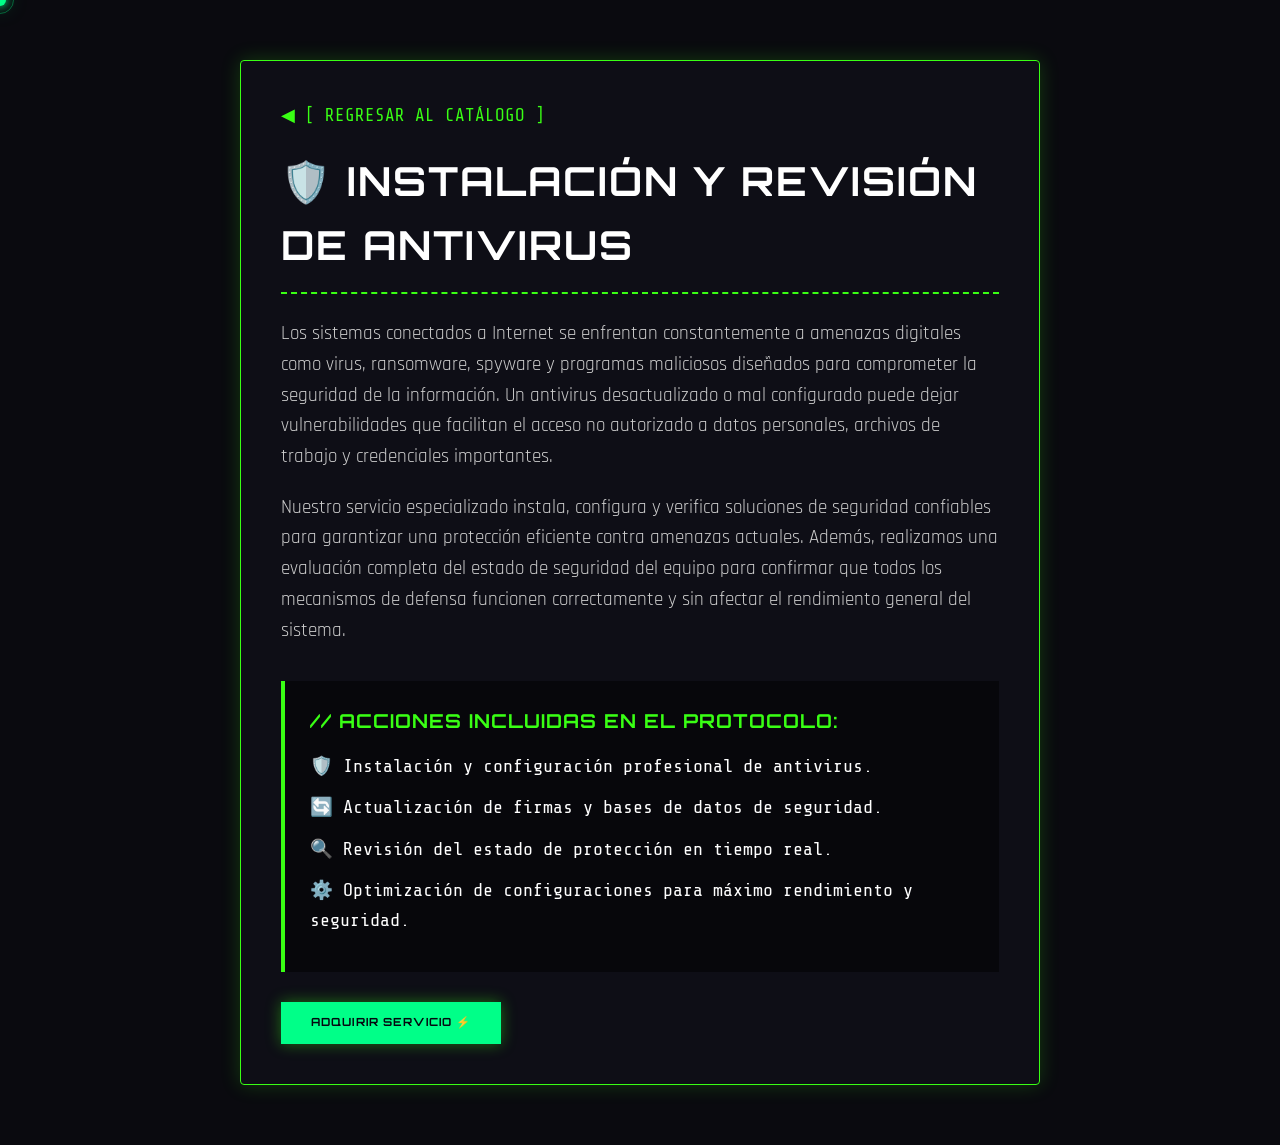
<file: antivirus.html>
<!DOCTYPE html>
<html lang="es">
<head>
  <meta charset="UTF-8">
  <meta name="viewport" content="width=device-width, initial-scale=1.0">
  <title>Instalación y Revisión de Antivirus — TechSupport</title>
  <link rel="stylesheet" href="styles.css">
  <link href="https://fonts.googleapis.com/css2?family=Orbitron:wght@400;700;900&family=Rajdhani:wght@300;400;600;700&family=Share+Tech+Mono&display=swap" rel="stylesheet"/>
  <style>
    body { background-color: #0a0a0f; color: #ffffff; padding: 60px 20px; font-family: 'Rajdhani', sans-serif; }
    .container-detail { max-width: 800px; margin: 0 auto; background: rgba(16, 16, 24, 0.85); border: 1px solid #39ff14; padding: 40px; border-radius: 4px; box-shadow: 0 0 20px rgba(57, 255, 20, 0.2); }
    .back-link { font-family: 'Share Tech Mono', monospace; color: #39ff14; text-decoration: none; display: inline-block; margin-bottom: 20px; font-size: 1.1rem; }
    .back-link:hover { text-shadow: 0 0 8px #39ff14; }
    h1 { font-family: 'Orbitron', sans-serif; font-size: 2.5rem; margin-bottom: 25px; color: #ffffff; letter-spacing: 2px; border-bottom: 2px dashed #39ff14; padding-bottom: 15px; }
    p { font-size: 1.2rem; line-height: 1.6; margin-bottom: 20px; color: #cccccc; }
    .protocol-box { margin-top: 35px; background: rgba(0, 0, 0, 0.5); padding: 25px; border-left: 4px solid #39ff14; }
    .protocol-box h3 { font-family: 'Orbitron', sans-serif; color: #39ff14; font-size: 1.2rem; margin-bottom: 15px; letter-spacing: 1px; }
    .protocol-list { list-style: none; padding: 0; }
    .protocol-list li { font-size: 1.15rem; margin-bottom: 12px; display: flex; align-items: center; gap: 10px; font-family: 'Share Tech Mono', monospace; }
    .btn-action-detail { display: inline-block; margin-top: 30px; text-decoration: none; padding: 12px 30px; font-family: 'Orbitron', sans-serif; font-weight: bold; border-radius: 0; box-shadow: 0 0 15px rgba(57, 255, 20, 0.4); }
  </style>
</head>
<body>
  <!-- ============================================================
     CURSOR PERSONALIZADO — pega esto en TODAS tus subpáginas
     ============================================================ -->

<!-- 1) Agrega esto dentro del <style> que ya tiene cada página -->
<style>
  /* Oculta el cursor nativo en toda la página */
  *, *::before, *::after { cursor: none !important; }

  .cursor {
    width: 12px;
    height: 12px;
    background: #00ff88;
    border-radius: 50%;
    position: fixed;
    top: 0; left: 0;
    pointer-events: none;
    z-index: 99999;          /* encima de todo, incluso del video */
    transform: translate(-50%, -50%);
    transition: width .15s, height .15s, background .15s;
    box-shadow: 0 0 10px #00ff88, 0 0 22px rgba(0,255,136,0.4);
  }
  .cursor-trail {
    width: 28px;
    height: 28px;
    border: 1.5px solid rgba(0,255,136,0.35);
    border-radius: 50%;
    position: fixed;
    top: 0; left: 0;
    pointer-events: none;
    z-index: 99998;          /* justo debajo del cursor */
    transform: translate(-50%, -50%);
  }
</style>

<!-- 2) Agrega estos dos divs justo después de <body> -->
<div class="cursor" id="cursor"></div>
<div class="cursor-trail" id="cursor-trail"></div>

<!-- 3) Agrega este script justo antes de </body> -->
<script>
  const cursor = document.getElementById('cursor');
  const trail  = document.getElementById('cursor-trail');
  let mx = 0, my = 0, tx = 0, ty = 0;

  document.addEventListener('mousemove', e => {
    mx = e.clientX;
    my = e.clientY;
    cursor.style.left = mx + 'px';
    cursor.style.top  = my + 'px';
  });

  (function animTrail() {
    tx += (mx - tx) * 0.12;
    ty += (my - ty) * 0.12;
    trail.style.left = tx + 'px';
    trail.style.top  = ty + 'px';
    requestAnimationFrame(animTrail);
  })();

  // Efecto al pasar sobre links y botones
  document.querySelectorAll('a, button').forEach(el => {
    el.addEventListener('mouseenter', () => {
      cursor.style.width      = '20px';
      cursor.style.height     = '20px';
      cursor.style.background = 'rgba(0,255,136,0.5)';
    });
    el.addEventListener('mouseleave', () => {
      cursor.style.width      = '12px';
      cursor.style.height     = '12px';
      cursor.style.background = '#00ff88';
    });
  });
</script>
<!-- ============================================================ -->
  <div class="container-detail">
    <a href="index.html#servicios" class="back-link">◀ [ REGRESAR AL CATÁLOGO ]</a>
    <h1>🛡️ INSTALACIÓN Y REVISIÓN DE ANTIVIRUS</h1>
    
    <p>Los sistemas conectados a Internet se enfrentan constantemente a amenazas digitales como virus, ransomware, spyware y programas maliciosos diseñados para comprometer la seguridad de la información. Un antivirus desactualizado o mal configurado puede dejar vulnerabilidades que facilitan el acceso no autorizado a datos personales, archivos de trabajo y credenciales importantes.</p>
    
    <p>Nuestro servicio especializado instala, configura y verifica soluciones de seguridad confiables para garantizar una protección eficiente contra amenazas actuales. Además, realizamos una evaluación completa del estado de seguridad del equipo para confirmar que todos los mecanismos de defensa funcionen correctamente y sin afectar el rendimiento general del sistema.</p>

    <div class="protocol-box">
      <h3>// ACCIONES INCLUIDAS EN EL PROTOCOLO:</h3>
      <ul class="protocol-list">
        <li>🛡️ Instalación y configuración profesional de antivirus.</li>
        <li>🔄 Actualización de firmas y bases de datos de seguridad.</li>
        <li>🔍 Revisión del estado de protección en tiempo real.</li>
        <li>⚙️ Optimización de configuraciones para máximo rendimiento y seguridad.</li>
      </ul>
    </div>

    <a href="index.html#contacto" class="btn-primary btn-action-detail">ADQUIRIR SERVICIO ⚡</a>
  </div>
</body>
</html>
</file>
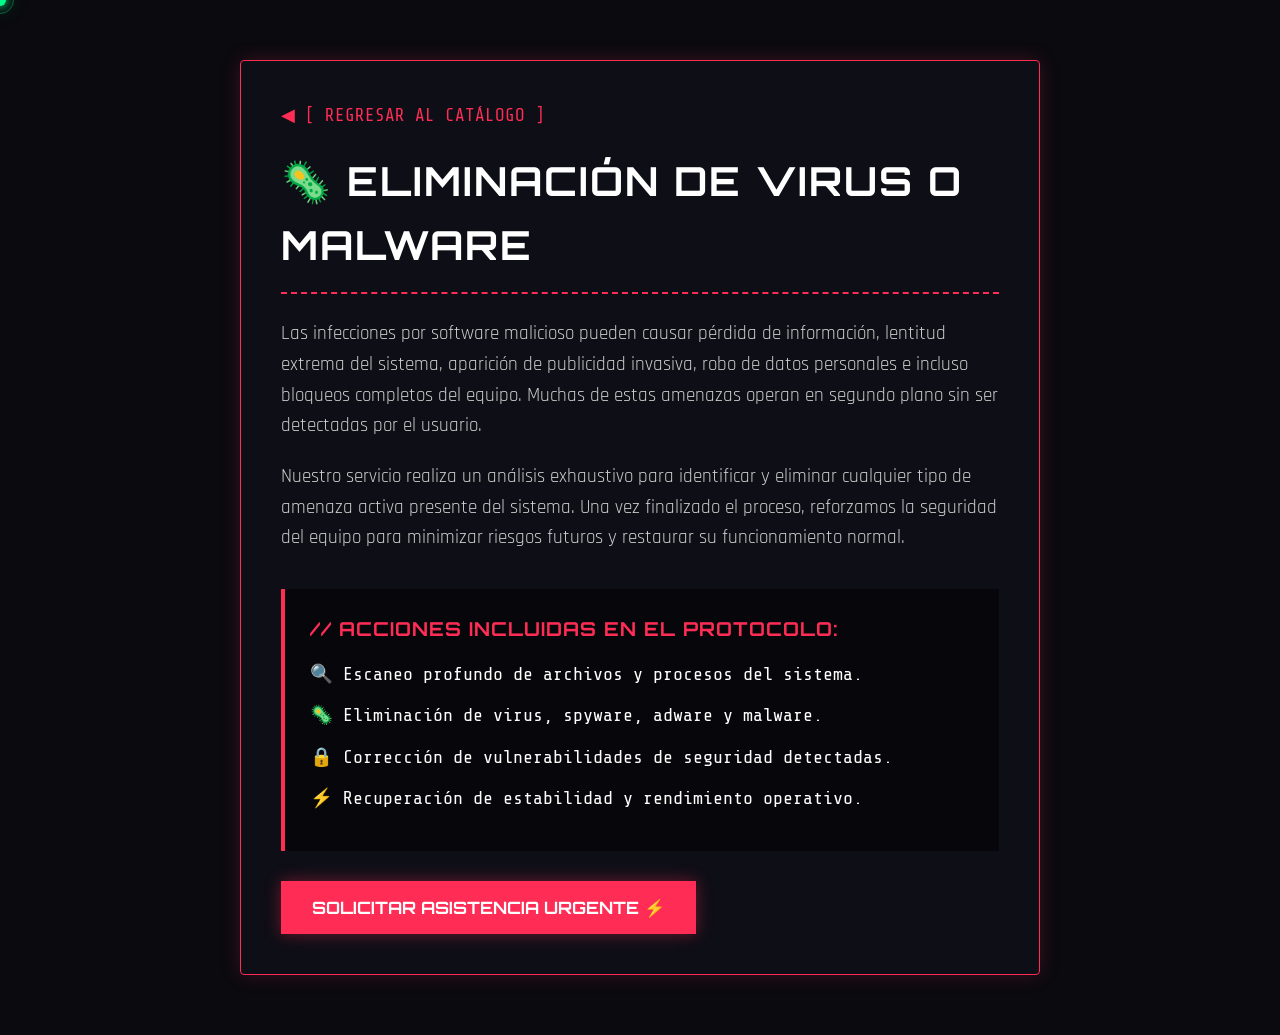
<file: eliminacion-malware.html>
<!DOCTYPE html>
<html lang="es">
<head>
  <meta charset="UTF-8">
  <meta name="viewport" content="width=device-width, initial-scale=1.0">
  <title>Eliminación de Virus o Malware — TechSupport</title>
  <link rel="stylesheet" href="styles.css">
  <link href="https://fonts.googleapis.com/css2?family=Orbitron:wght@400;700;900&family=Rajdhani:wght@300;400;600;700&family=Share+Tech+Mono&display=swap" rel="stylesheet"/>
  <style>
    body { background-color: #0a0a0f; color: #ffffff; padding: 60px 20px; font-family: 'Rajdhani', sans-serif; }
    .container-detail { max-width: 800px; margin: 0 auto; background: rgba(16, 16, 24, 0.85); border: 1px solid #ff2d55; padding: 40px; border-radius: 4px; box-shadow: 0 0 20px rgba(255, 45, 85, 0.2); }
    .back-link { font-family: 'Share Tech Mono', monospace; color: #ff2d55; text-decoration: none; display: inline-block; margin-bottom: 20px; font-size: 1.1rem; }
    .back-link:hover { text-shadow: 0 0 8px #ff2d55; }
    h1 { font-family: 'Orbitron', sans-serif; font-size: 2.5rem; margin-bottom: 25px; color: #ffffff; letter-spacing: 2px; border-bottom: 2px dashed #ff2d55; padding-bottom: 15px; }
    p { font-size: 1.2rem; line-height: 1.6; margin-bottom: 20px; color: #cccccc; }
    .protocol-box { margin-top: 35px; background: rgba(0, 0, 0, 0.5); padding: 25px; border-left: 4px solid #ff2d55; }
    .protocol-box h3 { font-family: 'Orbitron', sans-serif; color: #ff2d55; font-size: 1.2rem; margin-bottom: 15px; letter-spacing: 1px; }
    .protocol-list { list-style: none; padding: 0; }
    .protocol-list li { font-size: 1.15rem; margin-bottom: 12px; display: flex; align-items: center; gap: 10px; font-family: 'Share Tech Mono', monospace; }
    .btn-action-detail { display: inline-block; margin-top: 30px; text-decoration: none; padding: 12px 30px; font-family: 'Orbitron', sans-serif; font-weight: bold; border-radius: 0; box-shadow: 0 0 15px rgba(255, 45, 85, 0.4); background: #ff2d55; color: #ffffff; border: 1px solid #ff2d55; transition: all 0.3s ease; }
    .btn-action-detail:hover { background: transparent; color: #ff2d55; box-shadow: 0 0 25px rgba(255, 45, 85, 0.7); }
  
  </style>
</head>
<body>
  <!-- ============================================================
     CURSOR PERSONALIZADO — pega esto en TODAS tus subpáginas
     ============================================================ -->

<!-- 1) Agrega esto dentro del <style> que ya tiene cada página -->
<style>
  /* Oculta el cursor nativo en toda la página */
  *, *::before, *::after { cursor: none !important; }

  .cursor {
    width: 12px;
    height: 12px;
    background: #00ff88;
    border-radius: 50%;
    position: fixed;
    top: 0; left: 0;
    pointer-events: none;
    z-index: 99999;          /* encima de todo, incluso del video */
    transform: translate(-50%, -50%);
    transition: width .15s, height .15s, background .15s;
    box-shadow: 0 0 10px #00ff88, 0 0 22px rgba(0,255,136,0.4);
  }
  .cursor-trail {
    width: 28px;
    height: 28px;
    border: 1.5px solid rgba(0,255,136,0.35);
    border-radius: 50%;
    position: fixed;
    top: 0; left: 0;
    pointer-events: none;
    z-index: 99998;          /* justo debajo del cursor */
    transform: translate(-50%, -50%);
  }
</style>

<!-- 2) Agrega estos dos divs justo después de <body> -->
<div class="cursor" id="cursor"></div>
<div class="cursor-trail" id="cursor-trail"></div>

<!-- 3) Agrega este script justo antes de </body> -->
<script>
  const cursor = document.getElementById('cursor');
  const trail  = document.getElementById('cursor-trail');
  let mx = 0, my = 0, tx = 0, ty = 0;

  document.addEventListener('mousemove', e => {
    mx = e.clientX;
    my = e.clientY;
    cursor.style.left = mx + 'px';
    cursor.style.top  = my + 'px';
  });

  (function animTrail() {
    tx += (mx - tx) * 0.12;
    ty += (my - ty) * 0.12;
    trail.style.left = tx + 'px';
    trail.style.top  = ty + 'px';
    requestAnimationFrame(animTrail);
  })();

  // Efecto al pasar sobre links y botones
  document.querySelectorAll('a, button').forEach(el => {
    el.addEventListener('mouseenter', () => {
      cursor.style.width      = '20px';
      cursor.style.height     = '20px';
      cursor.style.background = 'rgba(0,255,136,0.5)';
    });
    el.addEventListener('mouseleave', () => {
      cursor.style.width      = '12px';
      cursor.style.height     = '12px';
      cursor.style.background = '#00ff88';
    });
  });
</script>
<!-- ============================================================ -->
  <div class="container-detail">
    <a href="index.html#servicios" class="back-link">◀ [ REGRESAR AL CATÁLOGO ]</a>
    <h1>🦠 ELIMINACIÓN DE VIRUS O MALWARE</h1>
    
    <p>Las infecciones por software malicioso pueden causar pérdida de información, lentitud extrema del sistema, aparición de publicidad invasiva, robo de datos personales e incluso bloqueos completos del equipo. Muchas de estas amenazas operan en segundo plano sin ser detectadas por el usuario.</p>
    
    <p>Nuestro servicio realiza un análisis exhaustivo para identificar y eliminar cualquier tipo de amenaza activa presente del sistema. Una vez finalizado el proceso, reforzamos la seguridad del equipo para minimizar riesgos futuros y restaurar su funcionamiento normal.</p>

    <div class="protocol-box">
      <h3>// ACCIONES INCLUIDAS EN EL PROTOCOLO:</h3>
      <ul class="protocol-list">
        <li>🔍 Escaneo profundo de archivos y procesos del sistema.</li>
        <li>🦠 Eliminación de virus, spyware, adware y malware.</li>
        <li>🔒 Corrección de vulnerabilidades de seguridad detectadas.</li>
        <li>⚡ Recuperación de estabilidad y rendimiento operativo.</li>
      </ul>
    </div>

    <a href="index.html#contacto" class="btn-action-detail">SOLICITAR ASISTENCIA URGENTE ⚡</a>
  </div>
</body>
</html>
</file>
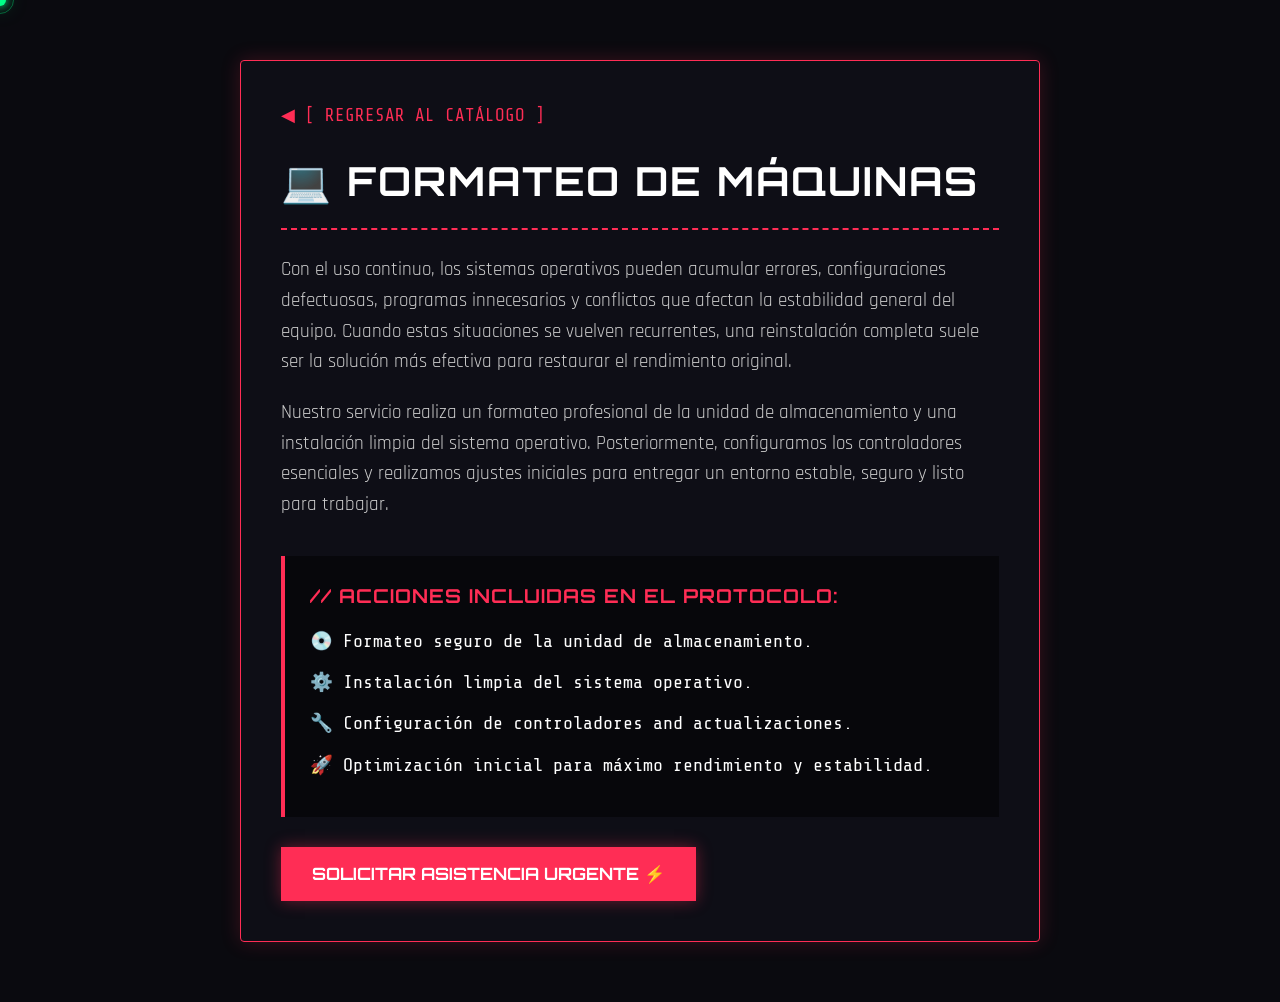
<file: formateo-maquinas.html>
<!DOCTYPE html>
<html lang="es">
<head>
  <meta charset="UTF-8">
  <meta name="viewport" content="width=device-width, initial-scale=1.0">
  <title>Formateo de Máquinas — TechSupport</title>
  <link rel="stylesheet" href="styles.css">
  <link href="https://fonts.googleapis.com/css2?family=Orbitron:wght@400;700;900&family=Rajdhani:wght@300;400;600;700&family=Share+Tech+Mono&display=swap" rel="stylesheet"/>
  <style>
    body { background-color: #0a0a0f; color: #ffffff; padding: 60px 20px; font-family: 'Rajdhani', sans-serif; }
    .container-detail { max-width: 800px; margin: 0 auto; background: rgba(16, 16, 24, 0.85); border: 1px solid #ff2d55; padding: 40px; border-radius: 4px; box-shadow: 0 0 20px rgba(255, 45, 85, 0.2); }
    .back-link { font-family: 'Share Tech Mono', monospace; color: #ff2d55; text-decoration: none; display: inline-block; margin-bottom: 20px; font-size: 1.1rem; }
    .back-link:hover { text-shadow: 0 0 8px #ff2d55; }
    h1 { font-family: 'Orbitron', sans-serif; font-size: 2.5rem; margin-bottom: 25px; color: #ffffff; letter-spacing: 2px; border-bottom: 2px dashed #ff2d55; padding-bottom: 15px; }
    p { font-size: 1.2rem; line-height: 1.6; margin-bottom: 20px; color: #cccccc; }
    .protocol-box { margin-top: 35px; background: rgba(0, 0, 0, 0.5); padding: 25px; border-left: 4px solid #ff2d55; }
    .protocol-box h3 { font-family: 'Orbitron', sans-serif; color: #ff2d55; font-size: 1.2rem; margin-bottom: 15px; letter-spacing: 1px; }
    .protocol-list { list-style: none; padding: 0; }
    .protocol-list li { font-size: 1.15rem; margin-bottom: 12px; display: flex; align-items: center; gap: 10px; font-family: 'Share Tech Mono', monospace; }
    .btn-action-detail { display: inline-block; margin-top: 30px; text-decoration: none; padding: 12px 30px; font-family: 'Orbitron', sans-serif; font-weight: bold; border-radius: 0; box-shadow: 0 0 15px rgba(255, 45, 85, 0.4); background: #ff2d55; color: #ffffff; border: 1px solid #ff2d55; transition: all 0.3s ease; }
    .btn-action-detail:hover { background: transparent; color: #ff2d55; box-shadow: 0 0 25px rgba(255, 45, 85, 0.7); }
  
  </style>
</head>
<body>
  <!-- ============================================================
     CURSOR PERSONALIZADO — pega esto en TODAS tus subpáginas
     ============================================================ -->

<!-- 1) Agrega esto dentro del <style> que ya tiene cada página -->
<style>
  /* Oculta el cursor nativo en toda la página */
  *, *::before, *::after { cursor: none !important; }

  .cursor {
    width: 12px;
    height: 12px;
    background: #00ff88;
    border-radius: 50%;
    position: fixed;
    top: 0; left: 0;
    pointer-events: none;
    z-index: 99999;          /* encima de todo, incluso del video */
    transform: translate(-50%, -50%);
    transition: width .15s, height .15s, background .15s;
    box-shadow: 0 0 10px #00ff88, 0 0 22px rgba(0,255,136,0.4);
  }
  .cursor-trail {
    width: 28px;
    height: 28px;
    border: 1.5px solid rgba(0,255,136,0.35);
    border-radius: 50%;
    position: fixed;
    top: 0; left: 0;
    pointer-events: none;
    z-index: 99998;          /* justo debajo del cursor */
    transform: translate(-50%, -50%);
  }
</style>

<!-- 2) Agrega estos dos divs justo después de <body> -->
<div class="cursor" id="cursor"></div>
<div class="cursor-trail" id="cursor-trail"></div>

<!-- 3) Agrega este script justo antes de </body> -->
<script>
  const cursor = document.getElementById('cursor');
  const trail  = document.getElementById('cursor-trail');
  let mx = 0, my = 0, tx = 0, ty = 0;

  document.addEventListener('mousemove', e => {
    mx = e.clientX;
    my = e.clientY;
    cursor.style.left = mx + 'px';
    cursor.style.top  = my + 'px';
  });

  (function animTrail() {
    tx += (mx - tx) * 0.12;
    ty += (my - ty) * 0.12;
    trail.style.left = tx + 'px';
    trail.style.top  = ty + 'px';
    requestAnimationFrame(animTrail);
  })();

  // Efecto al pasar sobre links y botones
  document.querySelectorAll('a, button').forEach(el => {
    el.addEventListener('mouseenter', () => {
      cursor.style.width      = '20px';
      cursor.style.height     = '20px';
      cursor.style.background = 'rgba(0,255,136,0.5)';
    });
    el.addEventListener('mouseleave', () => {
      cursor.style.width      = '12px';
      cursor.style.height     = '12px';
      cursor.style.background = '#00ff88';
    });
  });
</script>
<!-- ============================================================ -->
  <div class="container-detail">
    <a href="index.html#servicios" class="back-link">◀ [ REGRESAR AL CATÁLOGO ]</a>
    <h1>💻 FORMATEO DE MÁQUINAS</h1>
    
    <p>Con el uso continuo, los sistemas operativos pueden acumular errores, configuraciones defectuosas, programas innecesarios y conflictos que afectan la estabilidad general del equipo. Cuando estas situaciones se vuelven recurrentes, una reinstalación completa suele ser la solución más efectiva para restaurar el rendimiento original.</p>
    
    <p>Nuestro servicio realiza un formateo profesional de la unidad de almacenamiento y una instalación limpia del sistema operativo. Posteriormente, configuramos los controladores esenciales y realizamos ajustes iniciales para entregar un entorno estable, seguro y listo para trabajar.</p>

    <div class="protocol-box">
      <h3>// ACCIONES INCLUIDAS EN EL PROTOCOLO:</h3>
      <ul class="protocol-list">
        <li>💿 Formateo seguro de la unidad de almacenamiento.</li>
        <li>⚙️ Instalación limpia del sistema operativo.</li>
        <li>🔧 Configuración de controladores and actualizaciones.</li>
        <li>🚀 Optimización inicial para máximo rendimiento y estabilidad.</li>
      </ul>
    </div>

    <a href="index.html#contacto" class="btn-action-detail">SOLICITAR ASISTENCIA URGENTE ⚡</a>
  </div>
</body>
</html>
</file>
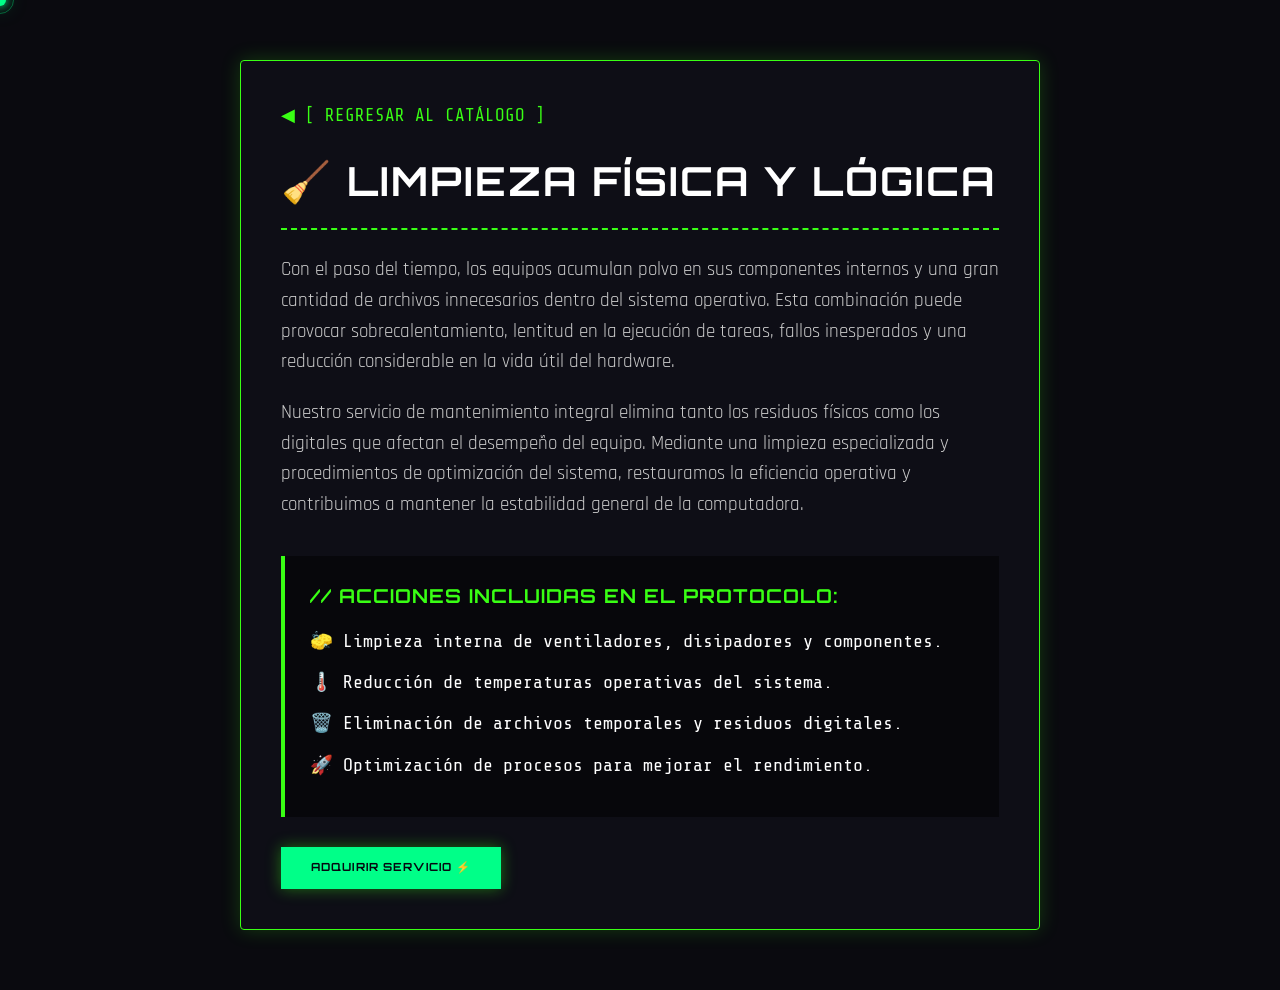
<file: limpieza-fisica-logica.html>
<!DOCTYPE html>
<html lang="es">
<head>
  <meta charset="UTF-8">
  <meta name="viewport" content="width=device-width, initial-scale=1.0">
  <title>Instalación y Revisión de Antivirus — TechSupport</title>
  <link rel="stylesheet" href="styles.css">
  <link href="https://fonts.googleapis.com/css2?family=Orbitron:wght@400;700;900&family=Rajdhani:wght@300;400;600;700&family=Share+Tech+Mono&display=swap" rel="stylesheet"/>
  <style>
    body { background-color: #0a0a0f; color: #ffffff; padding: 60px 20px; font-family: 'Rajdhani', sans-serif; }
    .container-detail { max-width: 800px; margin: 0 auto; background: rgba(16, 16, 24, 0.85); border: 1px solid #39ff14; padding: 40px; border-radius: 4px; box-shadow: 0 0 20px rgba(57, 255, 20, 0.2); }
    .back-link { font-family: 'Share Tech Mono', monospace; color: #39ff14; text-decoration: none; display: inline-block; margin-bottom: 20px; font-size: 1.1rem; }
    .back-link:hover { text-shadow: 0 0 8px #39ff14; }
    h1 { font-family: 'Orbitron', sans-serif; font-size: 2.5rem; margin-bottom: 25px; color: #ffffff; letter-spacing: 2px; border-bottom: 2px dashed #39ff14; padding-bottom: 15px; }
    p { font-size: 1.2rem; line-height: 1.6; margin-bottom: 20px; color: #cccccc; }
    .protocol-box { margin-top: 35px; background: rgba(0, 0, 0, 0.5); padding: 25px; border-left: 4px solid #39ff14; }
    .protocol-box h3 { font-family: 'Orbitron', sans-serif; color: #39ff14; font-size: 1.2rem; margin-bottom: 15px; letter-spacing: 1px; }
    .protocol-list { list-style: none; padding: 0; }
    .protocol-list li { font-size: 1.15rem; margin-bottom: 12px; display: flex; align-items: center; gap: 10px; font-family: 'Share Tech Mono', monospace; }
    .btn-action-detail { display: inline-block; margin-top: 30px; text-decoration: none; padding: 12px 30px; font-family: 'Orbitron', sans-serif; font-weight: bold; border-radius: 0; box-shadow: 0 0 15px rgba(57, 255, 20, 0.4); }
  
    /* ── CURSOR PERSONALIZADO ── */
    * { cursor: none !important; }
    .cursor {
      width: 12px; height: 12px;
      background: var(--neon-green, #00ff88);
      border-radius: 50%;
      position: fixed;
      pointer-events: none;
      z-index: 9999;
      transform: translate(-50%, -50%);
      transition: width .15s, height .15s, background .15s;
      box-shadow: 0 0 10px #00ff88, 0 0 20px rgba(0,255,136,0.4);
    }
    .cursor-trail {
      width: 28px; height: 28px;
      border: 1.5px solid rgba(0,255,136,0.35);
      border-radius: 50%;
      position: fixed;
      pointer-events: none;
      z-index: 9998;
      transform: translate(-50%, -50%);
    }
  </style>
</head>
<body>
  <!-- ============================================================
     CURSOR PERSONALIZADO — pega esto en TODAS tus subpáginas
     ============================================================ -->

<!-- 1) Agrega esto dentro del <style> que ya tiene cada página -->
<style>
  /* Oculta el cursor nativo en toda la página */
  *, *::before, *::after { cursor: none !important; }

  .cursor {
    width: 12px;
    height: 12px;
    background: #00ff88;
    border-radius: 50%;
    position: fixed;
    top: 0; left: 0;
    pointer-events: none;
    z-index: 99999;          /* encima de todo, incluso del video */
    transform: translate(-50%, -50%);
    transition: width .15s, height .15s, background .15s;
    box-shadow: 0 0 10px #00ff88, 0 0 22px rgba(0,255,136,0.4);
  }
  .cursor-trail {
    width: 28px;
    height: 28px;
    border: 1.5px solid rgba(0,255,136,0.35);
    border-radius: 50%;
    position: fixed;
    top: 0; left: 0;
    pointer-events: none;
    z-index: 99998;          /* justo debajo del cursor */
    transform: translate(-50%, -50%);
  }
</style>

<!-- 2) Agrega estos dos divs justo después de <body> -->
<div class="cursor" id="cursor"></div>
<div class="cursor-trail" id="cursor-trail"></div>

<!-- 3) Agrega este script justo antes de </body> -->
<script>
  const cursor = document.getElementById('cursor');
  const trail  = document.getElementById('cursor-trail');
  let mx = 0, my = 0, tx = 0, ty = 0;

  document.addEventListener('mousemove', e => {
    mx = e.clientX;
    my = e.clientY;
    cursor.style.left = mx + 'px';
    cursor.style.top  = my + 'px';
  });

  (function animTrail() {
    tx += (mx - tx) * 0.12;
    ty += (my - ty) * 0.12;
    trail.style.left = tx + 'px';
    trail.style.top  = ty + 'px';
    requestAnimationFrame(animTrail);
  })();

  // Efecto al pasar sobre links y botones
  document.querySelectorAll('a, button').forEach(el => {
    el.addEventListener('mouseenter', () => {
      cursor.style.width      = '20px';
      cursor.style.height     = '20px';
      cursor.style.background = 'rgba(0,255,136,0.5)';
    });
    el.addEventListener('mouseleave', () => {
      cursor.style.width      = '12px';
      cursor.style.height     = '12px';
      cursor.style.background = '#00ff88';
    });
  });
</script>
<!-- ============================================================ -->
<div class="container-detail">
    <a href="index.html#servicios" class="back-link">◀ [ REGRESAR AL CATÁLOGO ]</a>
    <h1>🧹 LIMPIEZA FÍSICA Y LÓGICA</h1>
    
    <p>Con el paso del tiempo, los equipos acumulan polvo en sus componentes internos y una gran cantidad de archivos innecesarios dentro del sistema operativo. Esta combinación puede provocar sobrecalentamiento, lentitud en la ejecución de tareas, fallos inesperados y una reducción considerable en la vida útil del hardware.</p>
    
    <p>Nuestro servicio de mantenimiento integral elimina tanto los residuos físicos como los digitales que afectan el desempeño del equipo. Mediante una limpieza especializada y procedimientos de optimización del sistema, restauramos la eficiencia operativa y contribuimos a mantener la estabilidad general de la computadora.</p>

    <div class="protocol-box">
      <h3>// ACCIONES INCLUIDAS EN EL PROTOCOLO:</h3>
      <ul class="protocol-list">
        <li>🧽 Limpieza interna de ventiladores, disipadores y componentes.</li>
        <li>🌡️ Reducción de temperaturas operativas del sistema.</li>
        <li>🗑️ Eliminación de archivos temporales y residuos digitales.</li>
        <li>🚀 Optimización de procesos para mejorar el rendimiento.</li>
      </ul>
    </div>

    <a href="index.html#contacto" class="btn-primary btn-action-detail">ADQUIRIR SERVICIO ⚡</a>
  </div>
</body>
</html>
</file>
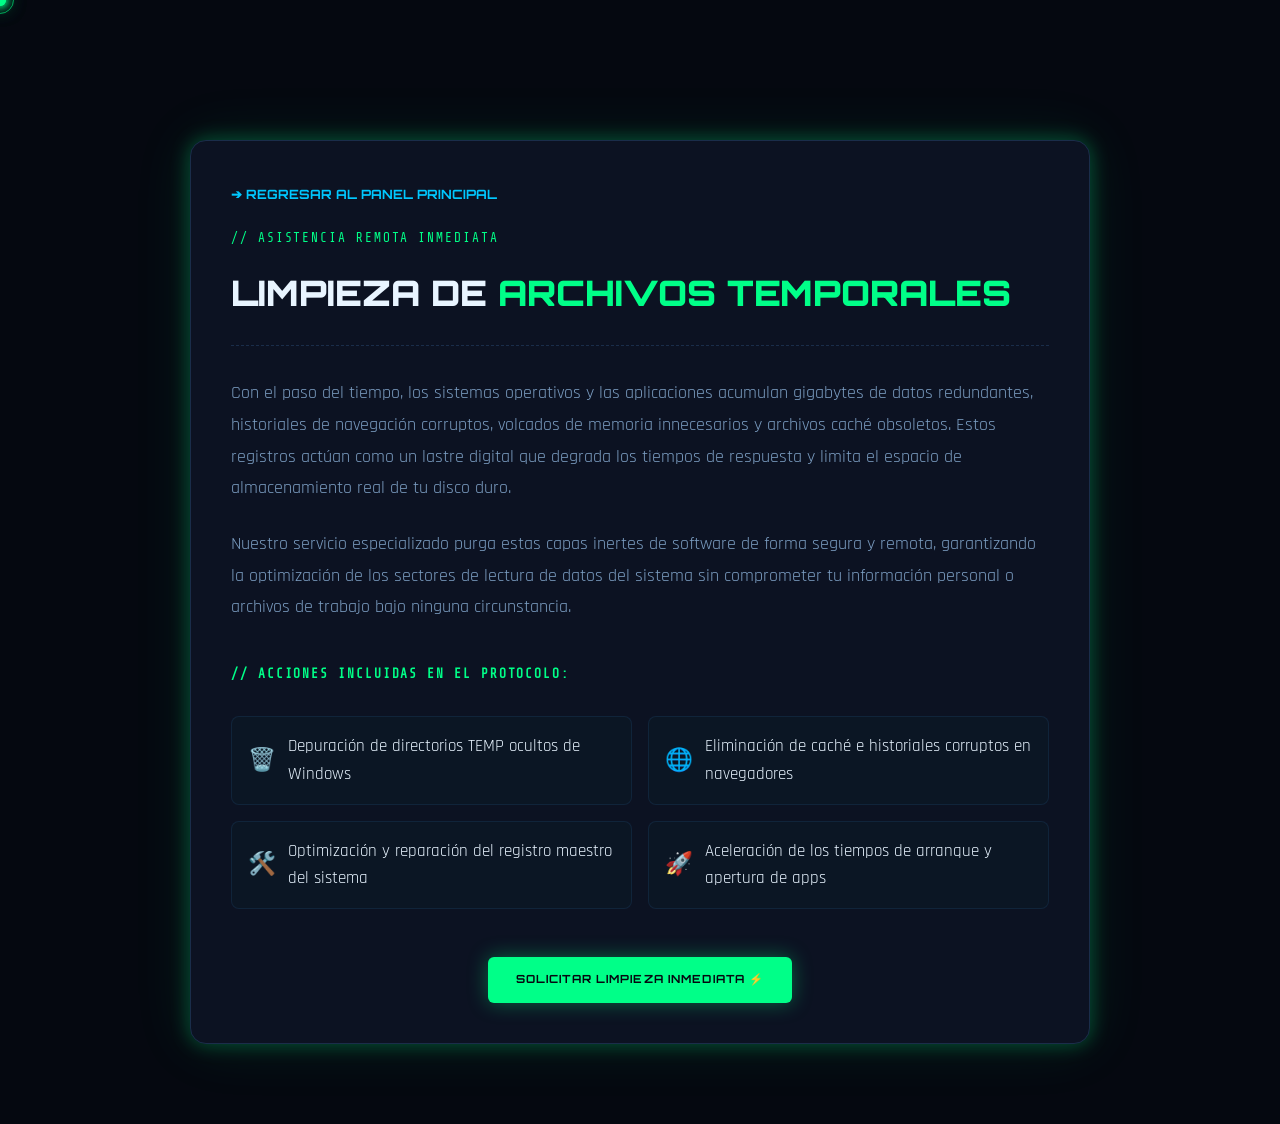
<file: limpieza.html>
<!DOCTYPE html>
<html lang="es">
<head>
  <meta charset="UTF-8">
  <meta name="viewport" content="width=device-width, initial-scale=1.0">
  <title>Limpieza de Archivos Temporales — TechSupport Pro</title>
  <link rel="stylesheet" href="styles.css">
  <link href="https://fonts.googleapis.com/css2?family=Orbitron:wght@400;700;900&family=Rajdhani:wght@300;400;600;700&family=Share+Tech+Mono&display=swap" rel="stylesheet"/>
  <style>
    .service-detail-container {
      max-width: 900px;
      margin: 140px auto 80px;
      padding: 40px;
      background: var(--bg-card);
      border: 1px solid var(--border-color);
      border-radius: 16px;
      box-shadow: var(--shadow-green);
      position: relative;
      z-index: 10;
    }
    .back-link {
      display: inline-flex;
      align-items: center;
      gap: 8px;
      color: var(--neon-blue);
      font-family: var(--font-display);
      font-size: 0.8rem;
      font-weight: 700;
      margin-bottom: 24px;
      transition: color 0.3s;
    }
    .back-link:hover {
      color: var(--neon-green);
      text-shadow: 0 0 8px var(--neon-green);
    }
    .detail-header {
      border-bottom: 1px dashed var(--border-color);
      padding-bottom: 24px;
      margin-bottom: 32px;
    }
    .detail-header h1 {
      font-family: var(--font-display);
      font-size: 2.2rem;
      font-weight: 900;
      color: var(--text-primary);
      margin-top: 8px;
    }
    .detail-body p {
      color: var(--text-secondary);
      font-size: 1.1rem;
      line-height: 1.8;
      margin-bottom: 24px;
    }
    .features-list {
      list-style: none;
      margin: 32px 0;
      display: grid;
      grid-template-columns: 1fr 1fr;
      gap: 16px;
    }
    .features-list li {
      display: flex;
      align-items: center;
      gap: 12px;
      background: rgba(0, 255, 136, 0.02);
      border: 1px solid rgba(21, 45, 74, 0.6);
      padding: 16px;
      border-radius: 8px;
      color: var(--text-primary);
    }
    .features-list .icon {
      font-size: 1.4rem;
    }
    @media (max-width: 768px) {
      .service-detail-container { margin: 100px 16px 40px; padding: 24px; }
      .features-list { grid-template-columns: 1fr; }
    }
  
  </style>
</head>
<body>
<!-- ============================================================
     CURSOR PERSONALIZADO — pega esto en TODAS tus subpáginas
     ============================================================ -->

<!-- 1) Agrega esto dentro del <style> que ya tiene cada página -->
<style>
  /* Oculta el cursor nativo en toda la página */
  *, *::before, *::after { cursor: none !important; }

  .cursor {
    width: 12px;
    height: 12px;
    background: #00ff88;
    border-radius: 50%;
    position: fixed;
    top: 0; left: 0;
    pointer-events: none;
    z-index: 99999;          /* encima de todo, incluso del video */
    transform: translate(-50%, -50%);
    transition: width .15s, height .15s, background .15s;
    box-shadow: 0 0 10px #00ff88, 0 0 22px rgba(0,255,136,0.4);
  }
  .cursor-trail {
    width: 28px;
    height: 28px;
    border: 1.5px solid rgba(0,255,136,0.35);
    border-radius: 50%;
    position: fixed;
    top: 0; left: 0;
    pointer-events: none;
    z-index: 99998;          /* justo debajo del cursor */
    transform: translate(-50%, -50%);
  }
</style>

<!-- 2) Agrega estos dos divs justo después de <body> -->
<div class="cursor" id="cursor"></div>
<div class="cursor-trail" id="cursor-trail"></div>

<!-- 3) Agrega este script justo antes de </body> -->
<script>
  const cursor = document.getElementById('cursor');
  const trail  = document.getElementById('cursor-trail');
  let mx = 0, my = 0, tx = 0, ty = 0;

  document.addEventListener('mousemove', e => {
    mx = e.clientX;
    my = e.clientY;
    cursor.style.left = mx + 'px';
    cursor.style.top  = my + 'px';
  });

  (function animTrail() {
    tx += (mx - tx) * 0.12;
    ty += (my - ty) * 0.12;
    trail.style.left = tx + 'px';
    trail.style.top  = ty + 'px';
    requestAnimationFrame(animTrail);
  })();

  // Efecto al pasar sobre links y botones
  document.querySelectorAll('a, button').forEach(el => {
    el.addEventListener('mouseenter', () => {
      cursor.style.width      = '20px';
      cursor.style.height     = '20px';
      cursor.style.background = 'rgba(0,255,136,0.5)';
    });
    el.addEventListener('mouseleave', () => {
      cursor.style.width      = '12px';
      cursor.style.height     = '12px';
      cursor.style.background = '#00ff88';
    });
  });
</script>
<!-- ============================================================ -->
<div class="cursor"></div>
<div class="cursor-trail"></div>
<canvas id="particles-canvas"></canvas>

<div class="service-detail-container">
  <a href="index.html#servicios" class="back-link">➔ REGRESAR AL PANEL PRINCIPAL</a>
  
  <div class="detail-header">
    <div class="section-tag">// ASISTENCIA REMOTA INMEDIATA</div>
    <h1>LIMPIEZA DE <span class="neon-green">ARCHIVOS TEMPORALES</span></h1>
  </div>

  <div class="detail-body">
    <p>Con el paso del tiempo, los sistemas operativos y las aplicaciones acumulan gigabytes de datos redundantes, historiales de navegación corruptos, volcados de memoria innecesarios y archivos caché obsoletos. Estos registros actúan como un lastre digital que degrada los tiempos de respuesta y limita el espacio de almacenamiento real de tu disco duro.</p>
    
    <p>Nuestro servicio especializado purga estas capas inertes de software de forma segura y remota, garantizando la optimización de los sectores de lectura de datos del sistema sin comprometer tu información personal o archivos de trabajo bajo ninguna circunstancia.</p>
    
    <h3 class="section-tag" style="margin-top:40px;">// ACCIONES INCLUIDAS EN EL PROTOCOLO:</h3>
    <ul class="features-list">
      <li><span class="icon">🗑️</span> <span>Depuración de directorios TEMP ocultos de Windows</span></li>
      <li><span class="icon">🌐</span> <span>Eliminación de caché e historiales corruptos en navegadores</span></li>
      <li><span class="icon">🛠️</span> <span>Optimización y reparación del registro maestro del sistema</span></li>
      <li><span class="icon">🚀</span> <span>Aceleración de los tiempos de arranque y apertura de apps</span></li>
    </ul>

    <div style="text-align: center; margin-top: 48px;">
      <a href="index.html#contacto" class="btn-primary">SOLICITAR LIMPIEZA INMEDIATA ⚡</a>
    </div>
  </div>
</div>
</body>
</html>
</file>
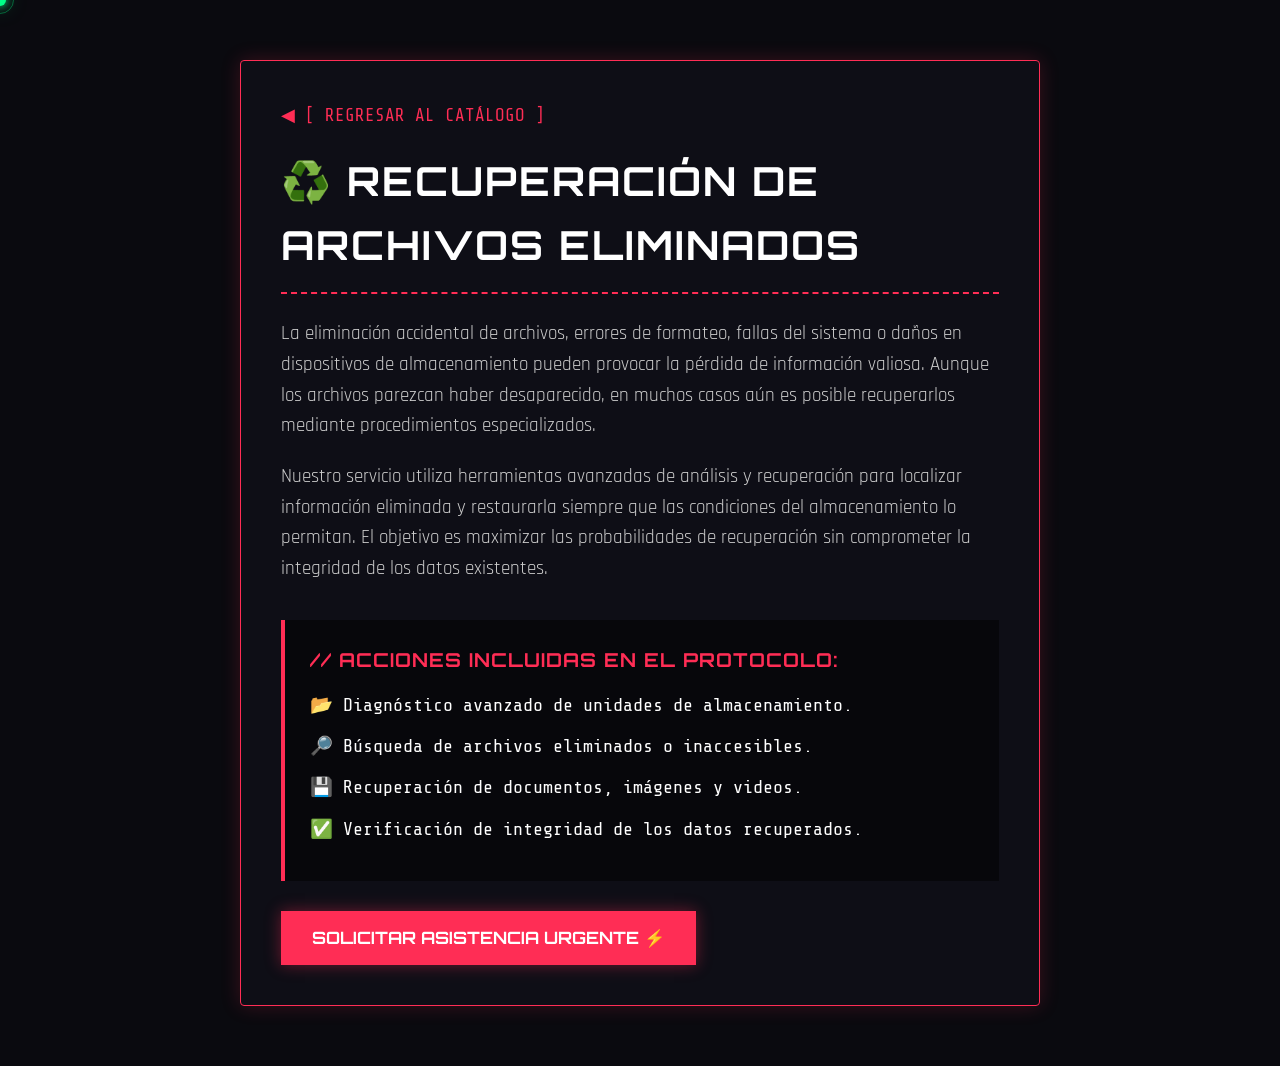
<file: recuperacion-archivos.html>
<!DOCTYPE html>
<html lang="es">
<head>
  <meta charset="UTF-8">
  <meta name="viewport" content="width=device-width, initial-scale=1.0">
  <title>Recuperación de Archivos Eliminados — TechSupport</title>
  <link rel="stylesheet" href="styles.css">
  <link href="https://fonts.googleapis.com/css2?family=Orbitron:wght@400;700;900&family=Rajdhani:wght@300;400;600;700&family=Share+Tech+Mono&display=swap" rel="stylesheet"/>
  <style>
    body { background-color: #0a0a0f; color: #ffffff; padding: 60px 20px; font-family: 'Rajdhani', sans-serif; }
    .container-detail { max-width: 800px; margin: 0 auto; background: rgba(16, 16, 24, 0.85); border: 1px solid #ff2d55; padding: 40px; border-radius: 4px; box-shadow: 0 0 20px rgba(255, 45, 85, 0.2); }
    .back-link { font-family: 'Share Tech Mono', monospace; color: #ff2d55; text-decoration: none; display: inline-block; margin-bottom: 20px; font-size: 1.1rem; }
    .back-link:hover { text-shadow: 0 0 8px #ff2d55; }
    h1 { font-family: 'Orbitron', sans-serif; font-size: 2.5rem; margin-bottom: 25px; color: #ffffff; letter-spacing: 2px; border-bottom: 2px dashed #ff2d55; padding-bottom: 15px; }
    p { font-size: 1.2rem; line-height: 1.6; margin-bottom: 20px; color: #cccccc; }
    .protocol-box { margin-top: 35px; background: rgba(0, 0, 0, 0.5); padding: 25px; border-left: 4px solid #ff2d55; }
    .protocol-box h3 { font-family: 'Orbitron', sans-serif; color: #ff2d55; font-size: 1.2rem; margin-bottom: 15px; letter-spacing: 1px; }
    .protocol-list { list-style: none; padding: 0; }
    .protocol-list li { font-size: 1.15rem; margin-bottom: 12px; display: flex; align-items: center; gap: 10px; font-family: 'Share Tech Mono', monospace; }
    .btn-action-detail { display: inline-block; margin-top: 30px; text-decoration: none; padding: 12px 30px; font-family: 'Orbitron', sans-serif; font-weight: bold; border-radius: 0; box-shadow: 0 0 15px rgba(255, 45, 85, 0.4); background: #ff2d55; color: #ffffff; border: 1px solid #ff2d55; transition: all 0.3s ease; }
    .btn-action-detail:hover { background: transparent; color: #ff2d55; box-shadow: 0 0 25px rgba(255, 45, 85, 0.7); }
  </style>
</head>
<body>
  <!-- ============================================================
     CURSOR PERSONALIZADO — pega esto en TODAS tus subpáginas
     ============================================================ -->

<!-- 1) Agrega esto dentro del <style> que ya tiene cada página -->
<style>
  /* Oculta el cursor nativo en toda la página */
  *, *::before, *::after { cursor: none !important; }

  .cursor {
    width: 12px;
    height: 12px;
    background: #00ff88;
    border-radius: 50%;
    position: fixed;
    top: 0; left: 0;
    pointer-events: none;
    z-index: 99999;          /* encima de todo, incluso del video */
    transform: translate(-50%, -50%);
    transition: width .15s, height .15s, background .15s;
    box-shadow: 0 0 10px #00ff88, 0 0 22px rgba(0,255,136,0.4);
  }
  .cursor-trail {
    width: 28px;
    height: 28px;
    border: 1.5px solid rgba(0,255,136,0.35);
    border-radius: 50%;
    position: fixed;
    top: 0; left: 0;
    pointer-events: none;
    z-index: 99998;          /* justo debajo del cursor */
    transform: translate(-50%, -50%);
  }
</style>

<!-- 2) Agrega estos dos divs justo después de <body> -->
<div class="cursor" id="cursor"></div>
<div class="cursor-trail" id="cursor-trail"></div>

<!-- 3) Agrega este script justo antes de </body> -->
<script>
  const cursor = document.getElementById('cursor');
  const trail  = document.getElementById('cursor-trail');
  let mx = 0, my = 0, tx = 0, ty = 0;

  document.addEventListener('mousemove', e => {
    mx = e.clientX;
    my = e.clientY;
    cursor.style.left = mx + 'px';
    cursor.style.top  = my + 'px';
  });

  (function animTrail() {
    tx += (mx - tx) * 0.12;
    ty += (my - ty) * 0.12;
    trail.style.left = tx + 'px';
    trail.style.top  = ty + 'px';
    requestAnimationFrame(animTrail);
  })();

  // Efecto al pasar sobre links y botones
  document.querySelectorAll('a, button').forEach(el => {
    el.addEventListener('mouseenter', () => {
      cursor.style.width      = '20px';
      cursor.style.height     = '20px';
      cursor.style.background = 'rgba(0,255,136,0.5)';
    });
    el.addEventListener('mouseleave', () => {
      cursor.style.width      = '12px';
      cursor.style.height     = '12px';
      cursor.style.background = '#00ff88';
    });
  });
</script>
<!-- ============================================================ -->
  <div class="container-detail">
    <a href="index.html#servicios" class="back-link">◀ [ REGRESAR AL CATÁLOGO ]</a>
    <h1>♻️ RECUPERACIÓN DE ARCHIVOS ELIMINADOS</h1>
    
    <p>La eliminación accidental de archivos, errores de formateo, fallas del sistema o daños en dispositivos de almacenamiento pueden provocar la pérdida de información valiosa. Aunque los archivos parezcan haber desaparecido, en muchos casos aún es posible recuperarlos mediante procedimientos especializados.</p>
    
    <p>Nuestro servicio utiliza herramientas avanzadas de análisis y recuperación para localizar información eliminada y restaurarla siempre que las condiciones del almacenamiento lo permitan. El objetivo es maximizar las probabilidades de recuperación sin comprometer la integridad de los datos existentes.</p>

    <div class="protocol-box">
      <h3>// ACCIONES INCLUIDAS EN EL PROTOCOLO:</h3>
      <ul class="protocol-list">
        <li>📂 Diagnóstico avanzado de unidades de almacenamiento.</li>
        <li>🔎 Búsqueda de archivos eliminados o inaccesibles.</li>
        <li>💾 Recuperación de documentos, imágenes y videos.</li>
        <li>✅ Verificación de integridad de los datos recuperados.</li>
      </ul>
    </div>

    <a href="index.html#contacto" class="btn-action-detail">SOLICITAR ASISTENCIA URGENTE ⚡</a>
  </div>
</body>
</html>
</file>
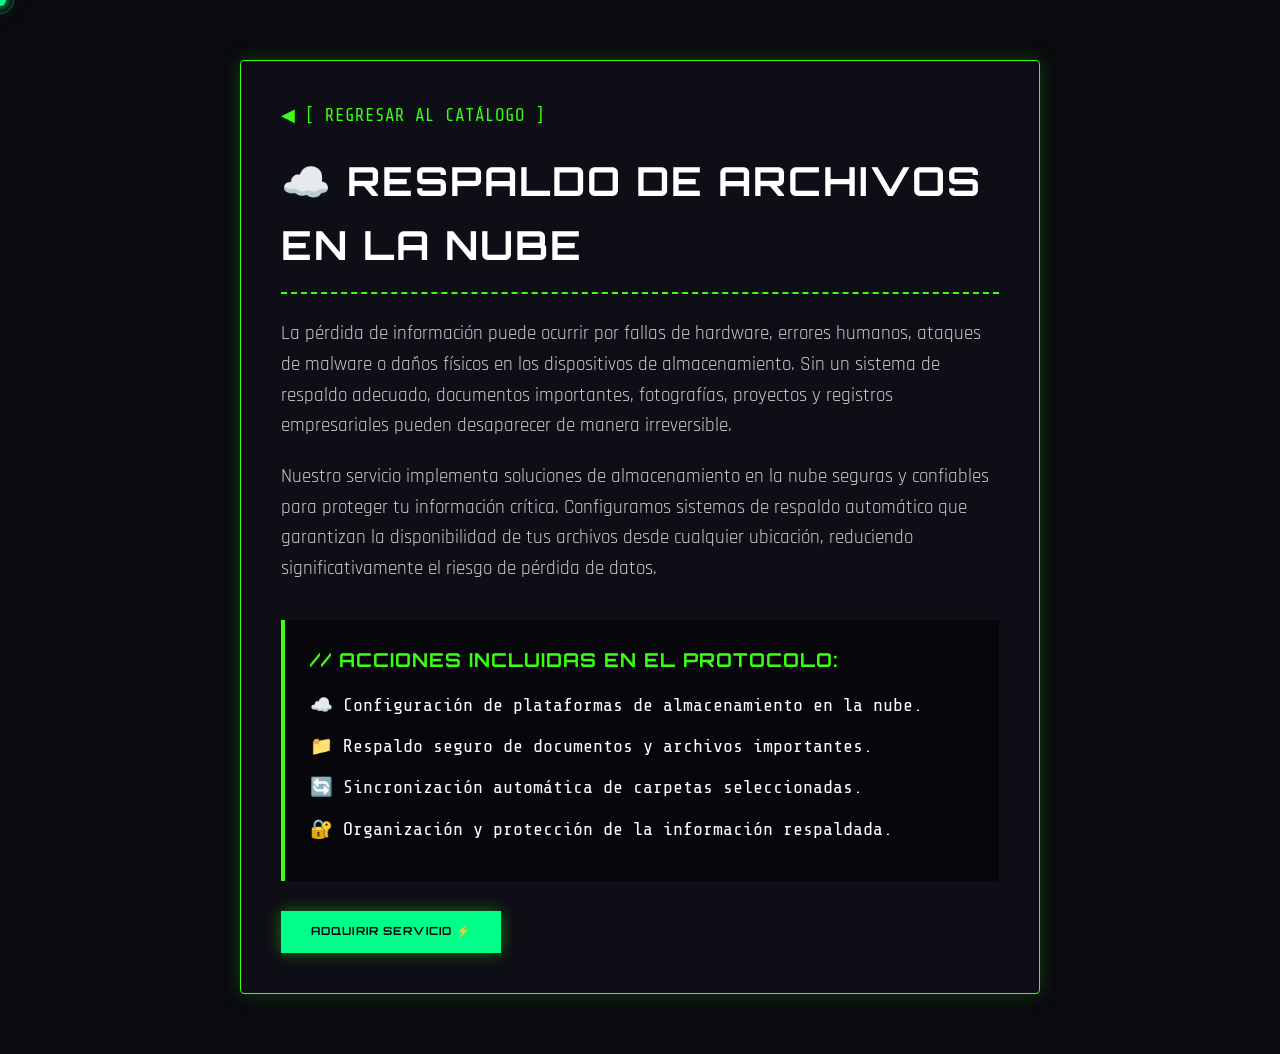
<file: respaldo-nube.html>
<!DOCTYPE html>
<html lang="es">
<head>
  <meta charset="UTF-8">
  <meta name="viewport" content="width=device-width, initial-scale=1.0">
  <title>Instalación y Revisión de Antivirus — TechSupport</title>
  <link rel="stylesheet" href="styles.css">
  <link href="https://fonts.googleapis.com/css2?family=Orbitron:wght@400;700;900&family=Rajdhani:wght@300;400;600;700&family=Share+Tech+Mono&display=swap" rel="stylesheet"/>
  <style>
    body { background-color: #0a0a0f; color: #ffffff; padding: 60px 20px; font-family: 'Rajdhani', sans-serif; }
    .container-detail { max-width: 800px; margin: 0 auto; background: rgba(16, 16, 24, 0.85); border: 1px solid #39ff14; padding: 40px; border-radius: 4px; box-shadow: 0 0 20px rgba(57, 255, 20, 0.2); }
    .back-link { font-family: 'Share Tech Mono', monospace; color: #39ff14; text-decoration: none; display: inline-block; margin-bottom: 20px; font-size: 1.1rem; }
    .back-link:hover { text-shadow: 0 0 8px #39ff14; }
    h1 { font-family: 'Orbitron', sans-serif; font-size: 2.5rem; margin-bottom: 25px; color: #ffffff; letter-spacing: 2px; border-bottom: 2px dashed #39ff14; padding-bottom: 15px; }
    p { font-size: 1.2rem; line-height: 1.6; margin-bottom: 20px; color: #cccccc; }
    .protocol-box { margin-top: 35px; background: rgba(0, 0, 0, 0.5); padding: 25px; border-left: 4px solid #39ff14; }
    .protocol-box h3 { font-family: 'Orbitron', sans-serif; color: #39ff14; font-size: 1.2rem; margin-bottom: 15px; letter-spacing: 1px; }
    .protocol-list { list-style: none; padding: 0; }
    .protocol-list li { font-size: 1.15rem; margin-bottom: 12px; display: flex; align-items: center; gap: 10px; font-family: 'Share Tech Mono', monospace; }
    .btn-action-detail { display: inline-block; margin-top: 30px; text-decoration: none; padding: 12px 30px; font-family: 'Orbitron', sans-serif; font-weight: bold; border-radius: 0; box-shadow: 0 0 15px rgba(57, 255, 20, 0.4); }
  
  </style>
</head>
<body>
<!-- ============================================================
     CURSOR PERSONALIZADO — pega esto en TODAS tus subpáginas
     ============================================================ -->

<!-- 1) Agrega esto dentro del <style> que ya tiene cada página -->
<style>
  /* Oculta el cursor nativo en toda la página */
  *, *::before, *::after { cursor: none !important; }

  .cursor {
    width: 12px;
    height: 12px;
    background: #00ff88;
    border-radius: 50%;
    position: fixed;
    top: 0; left: 0;
    pointer-events: none;
    z-index: 99999;          /* encima de todo, incluso del video */
    transform: translate(-50%, -50%);
    transition: width .15s, height .15s, background .15s;
    box-shadow: 0 0 10px #00ff88, 0 0 22px rgba(0,255,136,0.4);
  }
  .cursor-trail {
    width: 28px;
    height: 28px;
    border: 1.5px solid rgba(0,255,136,0.35);
    border-radius: 50%;
    position: fixed;
    top: 0; left: 0;
    pointer-events: none;
    z-index: 99998;          /* justo debajo del cursor */
    transform: translate(-50%, -50%);
  }
</style>

<!-- 2) Agrega estos dos divs justo después de <body> -->
<div class="cursor" id="cursor"></div>
<div class="cursor-trail" id="cursor-trail"></div>

<!-- 3) Agrega este script justo antes de </body> -->
<script>
  const cursor = document.getElementById('cursor');
  const trail  = document.getElementById('cursor-trail');
  let mx = 0, my = 0, tx = 0, ty = 0;

  document.addEventListener('mousemove', e => {
    mx = e.clientX;
    my = e.clientY;
    cursor.style.left = mx + 'px';
    cursor.style.top  = my + 'px';
  });

  (function animTrail() {
    tx += (mx - tx) * 0.12;
    ty += (my - ty) * 0.12;
    trail.style.left = tx + 'px';
    trail.style.top  = ty + 'px';
    requestAnimationFrame(animTrail);
  })();

  // Efecto al pasar sobre links y botones
  document.querySelectorAll('a, button').forEach(el => {
    el.addEventListener('mouseenter', () => {
      cursor.style.width      = '20px';
      cursor.style.height     = '20px';
      cursor.style.background = 'rgba(0,255,136,0.5)';
    });
    el.addEventListener('mouseleave', () => {
      cursor.style.width      = '12px';
      cursor.style.height     = '12px';
      cursor.style.background = '#00ff88';
    });
  });
</script>
<!-- ============================================================ -->
<div class="container-detail">
    <a href="index.html#servicios" class="back-link">◀ [ REGRESAR AL CATÁLOGO ]</a>
    <h1>☁️ RESPALDO DE ARCHIVOS EN LA NUBE</h1>
    
    <p>La pérdida de información puede ocurrir por fallas de hardware, errores humanos, ataques de malware o daños físicos en los dispositivos de almacenamiento. Sin un sistema de respaldo adecuado, documentos importantes, fotografías, proyectos y registros empresariales pueden desaparecer de manera irreversible.</p>
    
    <p>Nuestro servicio implementa soluciones de almacenamiento en la nube seguras y confiables para proteger tu información crítica. Configuramos sistemas de respaldo automático que garantizan la disponibilidad de tus archivos desde cualquier ubicación, reduciendo significativamente el riesgo de pérdida de datos.</p>

    <div class="protocol-box">
      <h3>// ACCIONES INCLUIDAS EN EL PROTOCOLO:</h3>
      <ul class="protocol-list">
        <li>☁️ Configuración de plataformas de almacenamiento en la nube.</li>
        <li>📁 Respaldo seguro de documentos y archivos importantes.</li>
        <li>🔄 Sincronización automática de carpetas seleccionadas.</li>
        <li>🔐 Organización y protección de la información respaldada.</li>
      </ul>
    </div>

    <a href="index.html#contacto" class="btn-primary btn-action-detail">ADQUIRIR SERVICIO ⚡</a>
  </div>
</body>
</html>
</file>
<file: styles.css>
/* ============================================================
   TECHSUPPORT PRO — ESTILOS NEON TECH
   ============================================================ */

:root {
  --bg-primary: #050810;
  --bg-secondary: #080d1a;
  --bg-card: #0c1222;
  --bg-card-hover: #101828;
  --neon-green: #00ff88;
  --neon-blue: #00c8ff;
  --neon-red: #ff2d55;
  --neon-purple: #bf5fff;
  --neon-yellow: #ffdd00;
  --text-primary: #e8f4ff;
  --text-secondary: #7a9cc0;
  --text-muted: #3d5a80;
  --border-color: #1a2d4a;
  --border-neon: rgba(0,255,136,0.3);
  --shadow-green: 0 0 20px rgba(0,255,136,0.3), 0 0 60px rgba(0,255,136,0.1);
  --shadow-blue: 0 0 20px rgba(0,200,255,0.3), 0 0 60px rgba(0,200,255,0.1);
  --shadow-red: 0 0 20px rgba(255,45,85,0.3), 0 0 60px rgba(255,45,85,0.1);
  --font-display: 'Orbitron', sans-serif;
  --font-body: 'Rajdhani', sans-serif;
  --font-mono: 'Share Tech Mono', monospace;
}

/* ---- LOADER DE ENTRADA ---- */
.page-loader {
  position: fixed; inset: 0;
  background: #060404;
  z-index: 99999;
  display: flex; align-items: center; justify-content: center;
  transition: opacity .7s ease, visibility .7s ease;
}
.page-loader.hidden { opacity: 0; visibility: hidden; pointer-events: none; }
.loader-inner { text-align: center; }
.loader-bull {
  margin-bottom: 20px;
  animation: loaderBullPulse 1s ease-in-out infinite;
  filter: drop-shadow(0 0 14px rgba(255,51,0,0.7));
}
.loader-logo {
  font-family: var(--font-display);
  font-size: 3rem;
  font-weight: 900;
  letter-spacing: .25em;
  margin-bottom: 28px;
  color: #ff3300;
  text-shadow: 0 0 30px rgba(255,51,0,0.7), 0 0 60px rgba(255,51,0,0.3);
  animation: loaderGlow 1.2s ease-in-out infinite alternate;
}
.loader-bar-wrap {
  width: 260px;
  height: 3px;
  background: rgba(255,51,0,0.12);
  border-radius: 3px;
  margin: 0 auto 16px;
  overflow: hidden;
}
.loader-bar-fill {
  height: 100%;
  width: 0%;
  background: linear-gradient(90deg, #ff3300, #ff7700);
  border-radius: 3px;
  transition: width .08s linear;
  box-shadow: 0 0 12px #ff3300;
}
.loader-status {
  font-family: var(--font-mono);
  font-size: .75rem;
  color: rgba(255,100,60,0.6);
  letter-spacing: .12em;
}
@keyframes loaderGlow {
  from { text-shadow: 0 0 20px rgba(255,51,0,0.5); }
  to   { text-shadow: 0 0 40px rgba(255,51,0,0.9), 0 0 80px rgba(255,51,0,0.35); }
}
@keyframes loaderBullPulse {
  0%,100% { transform: scale(1);    filter: drop-shadow(0 0 10px rgba(255,51,0,0.5)); }
  50%     { transform: scale(1.08); filter: drop-shadow(0 0 22px rgba(255,51,0,0.9)); }
}

/* ---- VIDEOS DE FONDO ---- */

/* Hero video — reemplaza el img estático */
.hero-bg-img { position: absolute; inset: 0; z-index: 0; overflow: hidden; }
.hero-bg-img .section-video {
  position: absolute; inset: 0;
  width: 100%; height: 100%;
  object-fit: cover;
  opacity: .55;
  filter: saturate(0.6) brightness(0.65);
}

/* Secciones con video de fondo */
.has-video-bg { position: relative; overflow: hidden; }

.section-video-wrap {
  position: absolute;
  inset: 0;
  z-index: 0;
  overflow: hidden;
  pointer-events: none;
}
.section-video {
  position: absolute; inset: 0;
  width: 100%; height: 100%;
  object-fit: cover;
  opacity: .38;
  filter: saturate(0.5) brightness(0.65);
}
.section-video-overlay {
  position: absolute; inset: 0;
  background: linear-gradient(
    180deg,
    rgba(5,8,16,0.6) 0%,
    rgba(5,8,16,0.38) 50%,
    rgba(5,8,16,0.6) 100%
  );
}

/* Asegurar que el contenido quede encima del video */
.has-video-bg > *:not(.section-video-wrap) { position: relative; z-index: 1; }

/* Overlay para precios */
.pricing-section .section-video-overlay {
  background: linear-gradient(
    180deg,
    rgba(5,8,16,0.68) 0%,
    rgba(5,8,16,0.45) 50%,
    rgba(5,8,16,0.68) 100%
  );
}
/* Overlay para nosotros */
.about-section .section-video-overlay {
  background: linear-gradient(
    180deg,
    rgba(5,8,16,0.7) 0%,
    rgba(5,8,16,0.48) 50%,
    rgba(5,8,16,0.7) 100%
  );
}

/* Móvil */
@media (max-width: 768px) {
  .section-video { opacity: .25; }
  .hero-bg-img .section-video { opacity: .38; }
}

/* ---- IMÁGENES ---- */

/* Hero background image */
.hero-bg-img {
  position: absolute;
  inset: 0;
  z-index: 0;
  overflow: hidden;
}
.hero-bg-img img {
  width: 100%; height: 100%;
  object-fit: cover;
  object-position: center;
  opacity: .18;
  filter: saturate(0.4) brightness(0.6);
}
.hero-bg-overlay {
  position: absolute; inset: 0;
  background: linear-gradient(
    135deg,
    rgba(5,8,16,0.92) 0%,
    rgba(5,8,16,0.75) 50%,
    rgba(5,8,16,0.92) 100%
  );
}

/* Service card images */
.card-img {
  width: 100%;
  height: 150px;
  object-fit: cover;
  border-radius: 6px;
  display: block;
  filter: saturate(0.7) brightness(0.75);
  transition: filter .35s, transform .35s;
}
.wide-image .card-img { height: 180px; }
.service-card:hover .card-img {
  filter: saturate(1) brightness(0.9);
  transform: scale(1.02);
}
.card-image-slot { overflow: hidden; border-radius: 6px; }

/* About section image */
.about-img-wrap {
  position: relative;
  margin-bottom: 28px;
  border-radius: 10px;
  overflow: hidden;
}
.about-img {
  width: 100%;
  height: 220px;
  object-fit: cover;
  object-position: center top;
  filter: saturate(0.6) brightness(0.7);
  border-radius: 10px;
  border: 1px solid var(--border-color);
  display: block;
  transition: filter .4s;
}
.about-img-wrap:hover .about-img { filter: saturate(0.85) brightness(0.85); }
.about-img-badge {
  position: absolute;
  bottom: 14px; left: 14px;
  background: rgba(5,8,16,0.88);
  border: 1px solid var(--neon-green);
  color: var(--neon-green);
  font-family: var(--font-display);
  font-size: .65rem;
  letter-spacing: .12em;
  padding: 6px 14px;
  border-radius: 4px;
  display: flex;
  align-items: center;
  gap: 6px;
  backdrop-filter: blur(8px);
}

/* Team member avatar photos */
.avatar-img-slot {
  width: 80px; height: 80px;
  border-radius: 50%;
  overflow: hidden;
  border: 2px solid rgba(0,255,136,0.2);
  transition: border-color .3s, box-shadow .3s;
}
.avatar-img-slot img {
  width: 100%; height: 100%;
  object-fit: cover;
  object-position: center top;
  filter: saturate(0.6) brightness(0.8);
  transition: filter .3s;
}
.team-member:hover .avatar-img-slot img {
  filter: saturate(0.9) brightness(0.95);
}


.toromax-av {
  font-size: unset !important;
  display: flex; align-items: center; justify-content: center;
  width: 44px; height: 44px;
  background: rgba(0,255,136,0.06);
  border: 1px solid rgba(0,255,136,0.2);
  border-radius: 50%;
  filter: drop-shadow(0 0 6px rgba(0,255,136,0.4));
}
.toromax-small-av {
  font-size: unset !important;
  filter: drop-shadow(0 0 5px rgba(0,255,136,0.5));
  flex-shrink: 0;
}
.bot-status strong {
  font-family: var(--font-display);
  font-size: .85rem;
  letter-spacing: .1em;
}
/* Stronger AI badge on responses */
.ai-response-badge {
  display: inline-block;
  font-family: var(--font-mono);
  font-size: .58rem;
  letter-spacing: .1em;
  color: var(--neon-green);
  border: 1px solid rgba(0,255,136,0.2);
  padding: 1px 7px;
  border-radius: 3px;
  margin-bottom: 5px;
}
/* FAB upgrades */
.chatbot-fab {
  display: flex;
  flex-direction: column;
  align-items: center;
  padding: 10px 14px 8px;
  border-radius: 16px;
  width: auto;
  height: auto;
  gap: 3px;
}
.fab-bull-icon { filter: brightness(0) invert(1); }
.fab-label-text {
  font-family: var(--font-display);
  font-size: .58rem;
  letter-spacing: .12em;
  color: var(--bg-primary);
  white-space: nowrap;
}

/* ---- IMPROVED SERVICE CARD hover shimmer ---- */
.service-card::after {
  content: '';
  position: absolute;
  inset: 0;
  background: linear-gradient(135deg, rgba(0,255,136,0.03) 0%, transparent 60%);
  opacity: 0;
  transition: opacity .35s;
  border-radius: inherit;
  pointer-events: none;
}
.service-card:hover::after { opacity: 1; }

/* ---- PRICE CARD glow accent on hover ---- */
.price-card::after {
  content: '';
  position: absolute;
  bottom: 0; left: 0; right: 0;
  height: 2px;
  background: linear-gradient(90deg, transparent, var(--neon-blue), transparent);
  opacity: 0;
  transition: opacity .3s;
}
.price-card:hover::after { opacity: 1; }
.price-card.featured::after { background: linear-gradient(90deg, transparent, var(--neon-green), transparent); opacity: .6; }

/* ---- SECTION separator accent ---- */
.section::before {
  content: '';
  position: absolute;
  top: 0; left: 50%;
  transform: translateX(-50%);
  width: 120px; height: 1px;
  background: linear-gradient(90deg, transparent, rgba(0,255,136,0.3), transparent);
}

/* ---- FAQ improved answer transition ---- */
.faq-answer {
  transition: max-height .45s cubic-bezier(0.4,0,0.2,1), padding .3s;
}
.faq-item.active .faq-answer { max-height: 240px; }

/* ---- CONTACT item left accent ---- */
.contact-item { border-left: 2px solid transparent; transition: all .25s, border-left-color .25s; }
.contact-item:hover { border-left-color: var(--neon-green); }

/* ---- TEAM MEMBER improved avatar ring ---- */
.avatar-img-slot {
  background: rgba(0,255,136,0.05);
  border: 2px solid rgba(0,255,136,0.2);
  transition: border-color .3s, box-shadow .3s;
}
.team-member:hover .avatar-img-slot {
  border-color: rgba(0,255,136,0.5);
  box-shadow: 0 0 16px rgba(0,255,136,0.15);
}

/* ---- STAT number micro glow ---- */
.stat:hover .stat-number {
  text-shadow: 0 0 20px rgba(0,255,136,0.7);
}

/* ---- Smooth section entry ---- */
.section { overflow: hidden; }


*, *::before, *::after { box-sizing: border-box; margin: 0; padding: 0; }
html { scroll-behavior: smooth; }
body {
  background-color: var(--bg-primary);
  color: var(--text-primary);
  font-family: var(--font-body);
  font-size: 17px;
  line-height: 1.6;
  overflow-x: hidden;
  cursor: none;
}
a { text-decoration: none; color: inherit; }
img { max-width: 100%; }

/* ---- CUSTOM CURSOR ---- */
.cursor {
  width: 12px; height: 12px;
  background: var(--neon-green);
  border-radius: 50%;
  position: fixed;
  pointer-events: none;
  z-index: 9999;
  transform: translate(-50%, -50%);
  transition: width .15s, height .15s, background .15s;
  box-shadow: 0 0 10px var(--neon-green), 0 0 20px var(--neon-green);
}
.cursor-trail {
  width: 28px; height: 28px;
  border: 1px solid rgba(0,255,136,0.4);
  border-radius: 50%;
  position: fixed;
  pointer-events: none;
  z-index: 9998;
  transform: translate(-50%, -50%);
  transition: all .08s linear;
}
body:hover .cursor { opacity: 1; }

/* ---- PARTICLES CANVAS ---- */
#particles-canvas {
  position: fixed;
  top: 0; left: 0;
  width: 100%; height: 100%;
  z-index: 0;
  pointer-events: none;
}

/* ---- NAVBAR ---- */
.navbar {
  position: fixed;
  top: 0; left: 0; right: 0;
  z-index: 1000;
  display: flex;
  align-items: center;
  justify-content: space-between;
  padding: 16px 48px;
  background: rgba(5,8,16,0.85);
  backdrop-filter: blur(16px);
  border-bottom: 1px solid var(--border-color);
  transition: all .3s;
}
.navbar.scrolled {
  padding: 10px 48px;
  border-bottom-color: rgba(0,255,136,0.15);
  box-shadow: 0 4px 30px rgba(0,0,0,0.5);
}
.nav-logo {
  font-family: var(--font-display);
  font-size: 1.3rem;
  font-weight: 900;
  letter-spacing: .1em;
}
.logo-bracket { color: var(--neon-green); opacity: .7; }
.neon-green { color: var(--neon-green); }
.nav-links {
  display: flex;
  gap: 32px;
  list-style: none;
  align-items: center;
}
.nav-link {
  font-family: var(--font-display);
  font-size: .65rem;
  font-weight: 700;
  letter-spacing: .15em;
  color: var(--text-secondary);
  transition: color .2s;
  position: relative;
}
.nav-link::after {
  content: '';
  position: absolute;
  bottom: -4px; left: 0;
  width: 0; height: 1px;
  background: var(--neon-green);
  transition: width .3s;
}
.nav-link:hover { color: var(--neon-green); }
.nav-link:hover::after { width: 100%; }
.btn-nav {
  padding: 8px 20px;
  border: 1px solid var(--neon-green);
  border-radius: 4px;
  color: var(--neon-green) !important;
  transition: all .2s !important;
}
.btn-nav:hover {
  background: var(--neon-green);
  color: var(--bg-primary) !important;
  box-shadow: var(--shadow-green);
}
.hamburger { display: none; flex-direction: column; gap: 5px; cursor: pointer; }
.hamburger span { display: block; width: 24px; height: 2px; background: var(--neon-green); transition: all .3s; }

/* ---- HERO ---- */
.hero {
  min-height: 100vh;
  display: flex;
  align-items: center;
  padding: 120px 48px 80px;
  position: relative;
  z-index: 1;
  overflow: hidden;
  gap: 60px;
}
.hero::before {
  content: '';
  position: absolute;
  top: -200px; left: -200px;
  width: 600px; height: 600px;
  background: radial-gradient(circle, rgba(0,255,136,0.07) 0%, transparent 70%);
  pointer-events: none;
}
.hero::after {
  content: '';
  position: absolute;
  bottom: -100px; right: 0;
  width: 500px; height: 500px;
  background: radial-gradient(circle, rgba(0,200,255,0.05) 0%, transparent 70%);
  pointer-events: none;
}

/* COMPANY NAME PLACEHOLDER */
.company-name-placeholder {
  position: absolute;
  top: 90px; left: 0; right: 0;
  display: flex;
  flex-direction: column;
  align-items: center;
  gap: 8px;
  z-index: 2;
  animation: fadeInDown .8s ease forwards;
}
.placeholder-label {
  font-family: var(--font-display);
  font-size: .6rem;
  letter-spacing: .25em;
  color: var(--neon-green);
  opacity: .7;
}
.placeholder-box {
  display: flex;
  align-items: center;
  gap: 4px;
  background: rgba(0,255,136,0.04);
  border: 1px dashed rgba(0,255,136,0.35);
  padding: 12px 40px;
  border-radius: 6px;
  position: relative;
  overflow: hidden;
}
.placeholder-box::before {
  content: '';
  position: absolute;
  top: 0; left: -100%;
  width: 100%; height: 100%;
  background: linear-gradient(90deg, transparent, rgba(0,255,136,0.08), transparent);
  animation: shimmer 2.5s infinite;
}
.placeholder-text {
  font-family: var(--font-display);
  font-size: 1.4rem;
  font-weight: 900;
  letter-spacing: .2em;
  color: rgba(0,255,136,0.45);
}
.placeholder-cursor {
  font-size: 1.6rem;
  color: var(--neon-green);
  animation: blink 1s step-end infinite;
  font-weight: 100;
}

.hero-content {
  flex: 1;
  max-width: 600px;
  animation: fadeInLeft .9s ease forwards;
}
.hero-badge {
  display: inline-flex;
  align-items: center;
  gap: 10px;
  background: rgba(0,255,136,0.08);
  border: 1px solid rgba(0,255,136,0.25);
  padding: 8px 18px;
  border-radius: 100px;
  font-family: var(--font-display);
  font-size: .6rem;
  letter-spacing: .15em;
  color: var(--neon-green);
  margin-bottom: 28px;
}
.badge-dot {
  width: 8px; height: 8px;
  background: var(--neon-green);
  border-radius: 50%;
  animation: pulse 1.5s ease-in-out infinite;
}
.hero-title {
  font-family: var(--font-display);
  font-weight: 900;
  line-height: 1.05;
  margin-bottom: 24px;
}
.hero-title .line1 { font-size: clamp(2.5rem,5vw,4.5rem); display: block; color: var(--text-primary); }
.hero-title .line2 {
  font-size: clamp(2.5rem,5vw,4.5rem);
  display: block;
  color: var(--neon-green);
  text-shadow: 0 0 30px rgba(0,255,136,0.5), 0 0 60px rgba(0,255,136,0.2);
}
.hero-title .line3 { font-size: clamp(2.5rem,5vw,4.5rem); display: block; color: var(--neon-blue); opacity: .7; }
.hero-subtitle {
  color: var(--text-secondary);
  margin-bottom: 36px;
  font-size: 1.1rem;
}
.hero-buttons { display: flex; gap: 16px; flex-wrap: wrap; margin-bottom: 48px; }
.btn-primary {
  display: inline-flex;
  align-items: center;
  gap: 10px;
  background: var(--neon-green);
  color: var(--bg-primary);
  font-family: var(--font-display);
  font-size: .7rem;
  font-weight: 700;
  letter-spacing: .1em;
  padding: 14px 28px;
  border-radius: 6px;
  transition: all .3s;
  box-shadow: 0 0 20px rgba(0,255,136,0.35);
  border: none; cursor: pointer;
}
.btn-primary:hover {
  background: #00ffaa;
  box-shadow: 0 0 40px rgba(0,255,136,0.6), 0 0 80px rgba(0,255,136,0.2);
  transform: translateY(-2px);
}
.btn-secondary {
  display: inline-flex;
  align-items: center;
  gap: 10px;
  border: 1px solid rgba(0,200,255,0.4);
  color: var(--neon-blue);
  font-family: var(--font-display);
  font-size: .7rem;
  font-weight: 700;
  letter-spacing: .1em;
  padding: 14px 28px;
  border-radius: 6px;
  transition: all .3s;
}
.btn-secondary:hover {
  background: rgba(0,200,255,0.08);
  border-color: var(--neon-blue);
  box-shadow: var(--shadow-blue);
  transform: translateY(-2px);
}
.hero-stats {
  display: flex;
  gap: 48px;
}
.stat { display: flex; flex-direction: column; }
.stat-number {
  font-family: var(--font-display);
  font-size: 2.2rem;
  font-weight: 900;
  color: var(--neon-green);
  line-height: 1;
}
.stat span:nth-child(2) {
  font-family: var(--font-display);
  font-size: 1.4rem;
  color: var(--neon-green);
}
.stat-label { font-size: .85rem; color: var(--text-muted); margin-top: 4px; }

/* MONITOR */
.hero-visual {
  flex: 1;
  display: flex;
  align-items: center;
  justify-content: center;
  position: relative;
  animation: fadeInRight .9s ease forwards;
}
.monitor-frame {
  position: relative;
  z-index: 2;
  animation: float 4s ease-in-out infinite;
}
.monitor-screen {
  width: 380px;
  background: var(--bg-secondary);
  border: 2px solid var(--border-color);
  border-radius: 12px;
  overflow: hidden;
  box-shadow: 0 0 40px rgba(0,255,136,0.2), 0 0 80px rgba(0,200,255,0.1), inset 0 0 30px rgba(0,0,0,0.5);
}
.terminal-window { padding: 0; }
.terminal-header {
  display: flex;
  align-items: center;
  gap: 8px;
  padding: 10px 16px;
  background: #0a1420;
  border-bottom: 1px solid var(--border-color);
}
.t-dot { width: 10px; height: 10px; border-radius: 50%; }
.t-dot.red { background: #ff5f57; }
.t-dot.yellow { background: #febc2e; }
.t-dot.green { background: #28c840; }
.t-title { font-family: var(--font-mono); font-size: .7rem; color: var(--text-muted); margin-left: 8px; }
.terminal-body { padding: 16px; min-height: 200px; font-family: var(--font-mono); font-size: .8rem; }
.t-line { margin-bottom: 6px; opacity: 0; animation: fadeIn .3s forwards; }
.t-prompt { color: var(--neon-green); margin-right: 8px; }
.t-line.success { color: var(--neon-green); }
.t-line.info { color: var(--neon-blue); }
.t-line.warn { color: var(--neon-yellow); }
.monitor-stand {
  width: 60px; height: 24px;
  background: var(--bg-secondary);
  border: 2px solid var(--border-color);
  margin: 0 auto;
}
.monitor-base {
  width: 120px; height: 12px;
  background: var(--bg-secondary);
  border: 2px solid var(--border-color);
  border-radius: 6px;
  margin: 0 auto;
}

/* ORBIT RINGS */
.orbit-ring {
  position: absolute;
  border-radius: 50%;
  border: 1px solid;
  animation: spin 12s linear infinite;
}
.ring-1 {
  width: 440px; height: 440px;
  border-color: rgba(0,255,136,0.08);
  top: 50%; left: 50%;
  transform: translate(-50%,-50%);
}
.ring-2 {
  width: 540px; height: 540px;
  border-color: rgba(0,200,255,0.06);
  top: 50%; left: 50%;
  transform: translate(-50%,-50%);
  animation-direction: reverse;
  animation-duration: 18s;
}
.orbit-dot {
  position: absolute;
  width: 8px; height: 8px;
  border-radius: 50%;
  animation: orbitSpin 12s linear infinite;
}
.dot-1 { background: var(--neon-green); box-shadow: 0 0 10px var(--neon-green); top: 50%; left: 50%; transform-origin: 220px 0; }
.dot-2 { background: var(--neon-blue); box-shadow: 0 0 10px var(--neon-blue); top: 50%; left: 50%; transform-origin: 270px 0; animation-duration: 18s; animation-direction: reverse; }
.dot-3 { background: var(--neon-purple); box-shadow: 0 0 10px var(--neon-purple); top: 50%; left: 50%; transform-origin: 190px 0; animation-duration: 8s; }

.hero-scroll-indicator {
  position: absolute;
  bottom: 30px; left: 48px;
  display: flex;
  align-items: center;
  gap: 16px;
  font-family: var(--font-display);
  font-size: .6rem;
  letter-spacing: .2em;
  color: var(--text-muted);
}
.scroll-line {
  width: 60px; height: 1px;
  background: var(--text-muted);
  position: relative;
  overflow: hidden;
}
.scroll-line::after {
  content: '';
  position: absolute;
  top: 0; left: -100%;
  width: 100%; height: 100%;
  background: var(--neon-green);
  animation: scrollLine 2s ease-in-out infinite;
}

/* ---- SECTIONS ---- */
.section {
  padding: 100px 48px;
  position: relative;
  z-index: 1;
}
.section-header {
  text-align: center;
  margin-bottom: 64px;
}
.section-tag {
  font-family: var(--font-mono);
  font-size: .8rem;
  color: var(--neon-green);
  letter-spacing: .15em;
  margin-bottom: 16px;
}
.section-title {
  font-family: var(--font-display);
  font-size: clamp(1.8rem,3.5vw,3rem);
  font-weight: 900;
  letter-spacing: .05em;
  margin-bottom: 16px;
}
.section-subtitle {
  color: var(--text-secondary);
  font-size: 1.05rem;
}

/* ---- SERVICES ---- */
.services-category { max-width: 1200px; margin: 0 auto 64px; }
.category-label {
  display: flex;
  align-items: center;
  gap: 16px;
  margin-bottom: 40px;
  padding: 20px 28px;
  background: var(--bg-card);
  border: 1px solid var(--border-color);
  border-left: 3px solid var(--neon-green);
  border-radius: 8px;
}
.cat-icon { font-size: 2rem; }
.category-label h3 {
  font-family: var(--font-display);
  font-size: 1rem;
  font-weight: 700;
  color: var(--text-primary);
}
.category-label p { color: var(--text-secondary); font-size: .9rem; }
.cat-badge {
  margin-left: auto;
  padding: 6px 14px;
  border: 1px solid var(--neon-green);
  color: var(--neon-green);
  font-family: var(--font-display);
  font-size: .6rem;
  letter-spacing: .1em;
  border-radius: 100px;
}
.cat-badge.red { border-color: var(--neon-red); color: var(--neon-red); }

.services-grid {
  display: grid;
  grid-template-columns: repeat(3, 1fr);
  gap: 20px;
}
.wide-card { grid-column: span 3; display: grid; grid-template-columns: 1fr 1fr; gap: 24px; align-items: start; }
.wide-card .wide-image { grid-column: span 2; }

.service-card {
  background: var(--bg-card);
  border: 1px solid var(--border-color);
  border-radius: 12px;
  padding: 28px;
  position: relative;
  overflow: hidden;
  transition: all .35s ease;
  cursor: default;
}
.service-card::before {
  content: '';
  position: absolute;
  top: 0; left: 0; right: 0;
  height: 2px;
  background: linear-gradient(90deg, transparent, var(--neon-green), transparent);
  opacity: 0;
  transition: opacity .3s;
}
.service-card:hover {
  border-color: rgba(0,255,136,0.3);
  background: var(--bg-card-hover);
  transform: translateY(-4px);
  box-shadow: 0 8px 40px rgba(0,255,136,0.1);
}
.service-card:hover::before { opacity: 1; }
.red-card::before { background: linear-gradient(90deg, transparent, var(--neon-red), transparent) !important; }
.red-card:hover { border-color: rgba(255,45,85,0.3) !important; box-shadow: 0 8px 40px rgba(255,45,85,0.1) !important; }

/* NUEVO BOTÓN PARA TARJETA DE SERVICIOS INDEPENDIENTES */
.btn-service-link {
  display: block;
  text-align: center;
  padding: 12px;
  background: rgba(0,255,136,0.03);
  border: 1px solid var(--neon-green);
  color: var(--neon-green);
  border-radius: 6px;
  font-family: var(--font-display);
  font-size: 0.75rem;
  font-weight: 700;
  letter-spacing: 0.1em;
  transition: all 0.3s;
  text-decoration: none;
}
.btn-service-link:hover {
  background: var(--neon-green);
  color: var(--bg-primary);
  box-shadow: var(--shadow-green);
  transform: translateY(-2px);
}

.card-number {
  position: absolute;
  top: 16px; right: 20px;
  font-family: var(--font-display);
  font-size: 2rem;
  font-weight: 900;
  color: rgba(0,255,136,0.06);
  line-height: 1;
}
.card-icon-wrap {
  position: relative;
  display: inline-block;
  margin-bottom: 16px;
}
.card-icon { font-size: 2.5rem; }
.card-glow {
  position: absolute;
  inset: -8px;
  background: radial-gradient(circle, rgba(0,255,136,0.15), transparent 70%);
  border-radius: 50%;
  opacity: 0;
  transition: opacity .3s;
}
.service-card:hover .card-glow { opacity: 1; }
.red-glow { background: radial-gradient(circle, rgba(255,45,85,0.15), transparent 70%) !important; }

.service-card h4 {
  font-family: var(--font-display);
  font-size: .9rem;
  font-weight: 700;
  margin-bottom: 12px;
  color: var(--text-primary);
}
.service-card p { color: var(--text-secondary); font-size: .95rem; line-height: 1.6; margin-bottom: 16px; }

.card-image-slot {
  margin: 16px 0;
  border-radius: 8px;
  overflow: hidden;
}
.img-placeholder {
  background: rgba(0,255,136,0.03);
  border: 1px dashed rgba(0,255,136,0.2);
  border-radius: 8px;
  padding: 24px;
  display: flex;
  flex-direction: column;
  align-items: center;
  gap: 8px;
  color: var(--text-muted);
  font-size: .85rem;
  transition: background .2s;
}
.img-placeholder span { font-size: 1.8rem; }
.img-placeholder:hover { background: rgba(0,255,136,0.06); }

.card-tags { display: flex; gap: 8px; flex-wrap: wrap; }
.tag {
  padding: 4px 10px;
  background: rgba(0,255,136,0.08);
  border: 1px solid rgba(0,255,136,0.2);
  border-radius: 100px;
  font-family: var(--font-display);
  font-size: .55rem;
  color: var(--neon-green);
  letter-spacing: .08em;
}
.red-tag { background: rgba(255,45,85,0.08); border-color: rgba(255,45,85,0.2); color: var(--neon-red); }

.section-divider {
  display: flex;
  align-items: center;
  gap: 20px;
  max-width: 1200px;
  margin: 0 auto 60px;
}
.div-line { flex: 1; height: 1px; background: var(--border-color); }
.div-icon { font-size: 1.5rem; }

/* ---- PRICING ---- */
.pricing-section { background: linear-gradient(180deg, transparent, rgba(0,200,255,0.02), transparent); }
.pricing-grid {
  display: grid;
  grid-template-columns: repeat(3,1fr);
  gap: 24px;
  max-width: 1100px;
  margin: 0 auto 40px;
}
.price-card {
  background: var(--bg-card);
  border: 1px solid var(--border-color);
  border-radius: 16px;
  padding: 36px 28px;
  position: relative;
  transition: all .35s;
  overflow: hidden;
}
.price-card:hover {
  transform: translateY(-6px);
  border-color: rgba(0,200,255,0.2);
  box-shadow: 0 12px 50px rgba(0,200,255,0.1);
}
.price-card.featured {
  border-color: rgba(0,255,136,0.4);
  background: linear-gradient(135deg, var(--bg-card), rgba(0,255,136,0.04));
  box-shadow: 0 0 40px rgba(0,255,136,0.12);
}
.price-card.featured:hover {
  box-shadow: 0 12px 60px rgba(0,255,136,0.2);
  transform: translateY(-8px);
}
.featured-badge {
  position: absolute;
  top: -1px; right: 24px;
  background: var(--neon-green);
  color: var(--bg-primary);
  font-family: var(--font-display);
  font-size: .55rem;
  font-weight: 700;
  padding: 6px 14px;
  letter-spacing: .1em;
  border-radius: 0 0 8px 8px;
}
.price-header { margin-bottom: 24px; }
.price-icon { font-size: 2.5rem; margin-bottom: 12px; }
.price-header h3 {
  font-family: var(--font-display);
  font-size: .9rem;
  font-weight: 900;
  letter-spacing: .1em;
  margin-bottom: 10px;
}
.price-badge {
  display: inline-block;
  padding: 4px 12px;
  border: 1px solid rgba(0,200,255,0.3);
  color: var(--neon-blue);
  font-family: var(--font-display);
  font-size: .55rem;
  letter-spacing: .1em;
  border-radius: 100px;
}
.price-badge.green { border-color: rgba(0,255,136,0.3); color: var(--neon-green); }
.price-badge.blue { border-color: rgba(191,95,255,0.3); color: var(--neon-purple); }
.price-amount {
  display: flex;
  align-items: baseline;
  gap: 4px;
  margin-bottom: 28px;
  padding-bottom: 24px;
  border-bottom: 1px solid var(--border-color);
}
.currency { font-family: var(--font-display); font-size: 1.4rem; color: var(--text-secondary); }
.amount {
  font-family: var(--font-display);
  font-size: 3.5rem;
  font-weight: 900;
  color: var(--text-primary);
  line-height: 1;
}
.price-card.featured .amount { color: var(--neon-green); }
.period { font-family: var(--font-display); font-size: .75rem; color: var(--text-muted); }
.price-features { list-style: none; margin-bottom: 32px; display: flex; flex-direction: column; gap: 12px; }
.price-features li { display: flex; align-items: center; gap: 10px; font-size: .95rem; }
.price-features li.disabled { opacity: .4; }
.check { color: var(--neon-green); font-size: 1rem; }
.cross { color: var(--text-muted); }
.btn-price {
  display: block;
  text-align: center;
  padding: 14px;
  border: 1px solid rgba(0,200,255,0.3);
  color: var(--neon-blue);
  font-family: var(--font-display);
  font-size: .7rem;
  font-weight: 700;
  letter-spacing: .1em;
  border-radius: 8px;
  transition: all .3s;
  cursor: pointer;
}
.btn-price:hover { background: rgba(0,200,255,0.08); box-shadow: var(--shadow-blue); }
.featured-btn {
  background: var(--neon-green);
  color: var(--bg-primary) !important;
  border-color: transparent;
  box-shadow: 0 0 20px rgba(0,255,136,0.3);
}
.featured-btn:hover { background: #00ffaa !important; box-shadow: 0 0 40px rgba(0,255,136,0.5) !important; }
.pricing-note {
  display: flex;
  align-items: center;
  gap: 16px;
  max-width: 700px;
  margin: 0 auto;
  padding: 20px 28px;
  background: rgba(255,221,0,0.04);
  border: 1px solid rgba(255,221,0,0.15);
  border-radius: 10px;
  font-size: .95rem;
  color: var(--text-secondary);
}
.pricing-note span { font-size: 1.5rem; }
.pricing-note strong { color: var(--neon-yellow); }

/* ---- ABOUT ---- */
.about-section { background: linear-gradient(180deg, transparent, rgba(0,255,136,0.02), transparent); }
.about-content {
  display: grid;
  grid-template-columns: 1fr 1.2fr;
  gap: 64px;
  max-width: 1200px;
  margin: 0 auto 64px;
  align-items: start;
}
.about-lead { font-size: 1.25rem; color: var(--text-primary); font-weight: 600; margin-bottom: 20px; }
.about-text p { color: var(--text-secondary); margin-bottom: 24px; }
.about-values { display: flex; flex-direction: column; gap: 20px; margin-top: 32px; }
.value-item {
  display: flex;
  align-items: flex-start;
  gap: 16px;
  padding: 16px 20px;
  background: var(--bg-card);
  border: 1px solid var(--border-color);
  border-radius: 8px;
  transition: all .25s;
}
.value-item:hover { border-color: rgba(0,255,136,0.25); transform: translateX(4px); }
.value-icon { font-size: 1.8rem; }
.value-item strong { display: block; color: var(--text-primary); font-family: var(--font-display); font-size: .85rem; margin-bottom: 4px; }
.value-item p { color: var(--text-secondary); font-size: .9rem; margin: 0; }

.team-grid {
  display: grid;
  grid-template-columns: repeat(3, 1fr);
  gap: 16px;
}
.team-member {
  background: var(--bg-card);
  border: 1px solid var(--border-color);
  border-radius: 12px;
  padding: 24px 16px;
  text-align: center;
  transition: all .3s;
  cursor: default;
}
.team-member:hover {
  border-color: rgba(0,255,136,0.25);
  transform: translateY(-4px);
  box-shadow: 0 8px 30px rgba(0,255,136,0.08);
}
.member-avatar {
  position: relative;
  width: 80px; height: 80px;
  margin: 0 auto 14px;
}
.avatar-img-slot {
  width: 80px; height: 80px;
  background: rgba(0,255,136,0.06);
  border: 2px dashed rgba(0,255,136,0.3);
  border-radius: 50%;
  display: flex;
  align-items: center;
  justify-content: center;
  font-size: 2rem;
}
.member-glow {
  position: absolute;
  inset: -4px;
  border-radius: 50%;
  background: radial-gradient(circle, rgba(0,255,136,0.15), transparent 70%);
  opacity: 0;
  transition: opacity .3s;
}
.team-member:hover .member-glow { opacity: 1; }
.member-info h4 {
  font-family: var(--font-display);
  font-size: .75rem;
  font-weight: 700;
  margin-bottom: 6px;
}
.member-role {
  font-size: .8rem;
  color: var(--neon-green);
  opacity: .8;
}

.platform-info {
  max-width: 1200px;
  margin: 0 auto;
  padding: 28px;
  background: var(--bg-card);
  border: 1px solid var(--border-color);
  border-radius: 12px;
  text-align: center;
}
.platform-label {
  font-family: var(--font-display);
  font-size: .7rem;
  color: var(--text-muted);
  letter-spacing: .15em;
  margin-bottom: 20px;
}
.platforms {
  display: flex;
  justify-content: center;
  gap: 40px;
  flex-wrap: wrap;
}
.platform-item {
  display: flex;
  align-items: center;
  gap: 12px;
  font-family: var(--font-display);
  font-size: .85rem;
  color: var(--text-secondary);
}
.platform-icon { font-size: 1.8rem; }

/* ---- FAQ ---- */
.faq-section { }
.faq-container { max-width: 800px; margin: 0 auto; display: flex; flex-direction: column; gap: 12px; }
.faq-item {
  background: var(--bg-card);
  border: 1px solid var(--border-color);
  border-radius: 10px;
  overflow: hidden;
  transition: border-color .3s;
}
.faq-item.active { border-color: rgba(0,255,136,0.3); }
.faq-question {
  width: 100%;
  display: flex;
  align-items: center;
  justify-content: space-between;
  padding: 20px 24px;
  background: none;
  border: none;
  color: var(--text-primary);
  font-family: var(--font-body);
  font-size: 1rem;
  font-weight: 600;
  text-align: left;
  cursor: pointer;
  transition: color .2s;
}
.faq-question:hover { color: var(--neon-green); }
.faq-item.active .faq-question { color: var(--neon-green); }
.faq-arrow {
  font-size: .7rem;
  color: var(--text-muted);
  transition: transform .3s, color .3s;
  flex-shrink: 0;
}
.faq-item.active .faq-arrow { transform: rotate(90deg); color: var(--neon-green); }
.faq-answer {
  max-height: 0;
  overflow: hidden;
  transition: max-height .4s ease, padding .3s;
}
.faq-answer p {
  padding: 0 24px 20px;
  color: var(--text-secondary);
  line-height: 1.7;
}
.faq-item.active .faq-answer { max-height: 200px; }

/* ---- CONTACT ---- */
.contact-section { }
.contact-grid {
  display: grid;
  grid-template-columns: 1fr 1.5fr;
  gap: 60px;
  max-width: 1100px;
  margin: 0 auto;
}
.contact-info { display: flex; flex-direction: column; gap: 24px; }
.contact-item {
  display: flex;
  align-items: flex-start;
  gap: 16px;
  padding: 20px;
  background: var(--bg-card);
  border: 1px solid var(--border-color);
  border-radius: 10px;
  transition: all .25s;
}
.contact-item:hover { border-color: rgba(0,255,136,0.25); transform: translateX(4px); }
.contact-icon { font-size: 1.8rem; }
.contact-item strong { display: block; color: var(--text-primary); font-size: .95rem; margin-bottom: 4px; }
.contact-item p { color: var(--text-secondary); margin: 0; }

.contact-form { display: flex; flex-direction: column; gap: 20px; }
.form-group { display: flex; flex-direction: column; gap: 8px; }
.form-group label {
  font-family: var(--font-display);
  font-size: .6rem;
  letter-spacing: .15em;
  color: var(--text-muted);
}
.form-group input,
.form-group select,
.form-group textarea {
  background: var(--bg-card);
  border: 1px solid var(--border-color);
  border-radius: 8px;
  padding: 14px 18px;
  color: var(--text-primary);
  font-family: var(--font-body);
  font-size: 1rem;
  transition: border-color .25s, box-shadow .25s;
  outline: none;
  cursor: text;
}
.form-group select { cursor: pointer; }
.form-group textarea { resize: vertical; min-height: 120px; }
.form-group input:focus,
.form-group select:focus,
.form-group textarea:focus {
  border-color: var(--neon-green);
  box-shadow: 0 0 0 3px rgba(0,255,136,0.08);
}
.form-group input::placeholder,
.form-group textarea::placeholder { color: var(--text-muted); }
.form-group select option { background: var(--bg-secondary); color: var(--text-primary); }
.btn-submit {
  display: flex;
  align-items: center;
  justify-content: center;
  gap: 10px;
  padding: 16px;
  background: var(--neon-green);
  color: var(--bg-primary);
  border: none;
  border-radius: 8px;
  font-family: var(--font-display);
  font-size: .75rem;
  font-weight: 700;
  letter-spacing: .1em;
  cursor: pointer;
  transition: all .3s;
  box-shadow: 0 0 20px rgba(0,255,136,0.3);
}
.btn-submit:hover {
  background: #00ffaa;
  box-shadow: 0 0 40px rgba(0,255,136,0.5);
  transform: translateY(-2px);
}
.btn-loader { animation: spin 1s linear infinite; display: inline-block; }

/* ---- FOOTER ---- */
.footer {
  background: var(--bg-secondary);
  border-top: 1px solid var(--border-color);
  padding: 60px 48px;
  text-align: center;
  position: relative;
  z-index: 1;
}
.footer-logo {
  font-family: var(--font-display);
  font-size: 1.5rem;
  font-weight: 900;
  margin-bottom: 12px;
}
.footer-tagline { color: var(--text-muted); font-size: .9rem; margin-bottom: 28px; }
.footer-links {
  display: flex;
  justify-content: center;
  gap: 32px;
  margin-bottom: 28px;
  flex-wrap: wrap;
}
.footer-links a {
  font-family: var(--font-display);
  font-size: .65rem;
  letter-spacing: .1em;
  color: var(--text-muted);
  transition: color .2s;
}
.footer-links a:hover { color: var(--neon-green); }
.footer-copy { font-size: .85rem; color: var(--text-muted); }

/* ---- CHATBOT ---- */
.chatbot-fab {
  position: fixed;
  bottom: 32px; right: 32px;
  width: 60px; height: 60px;
  background: var(--neon-green);
  border: none;
  border-radius: 50%;
  font-size: 1.6rem;
  cursor: pointer;
  z-index: 2000;
  box-shadow: 0 0 20px rgba(0,255,136,0.5), 0 4px 20px rgba(0,0,0,0.3);
  transition: all .3s;
  display: flex;
  align-items: center;
  justify-content: center;
}
.chatbot-fab:hover { transform: scale(1.1); box-shadow: 0 0 40px rgba(0,255,136,0.7); }
.fab-pulse {
  position: absolute;
  inset: -4px;
  border-radius: 50%;
  border: 2px solid rgba(0,255,136,0.4);
  animation: fabPulse 2s ease-out infinite;
}

.chatbot-container {
  position: fixed;
  bottom: 110px; right: 32px;
  width: 360px;
  background: var(--bg-secondary);
  border: 1px solid rgba(0,255,136,0.25);
  border-radius: 16px;
  z-index: 1999;
  box-shadow: 0 20px 60px rgba(0,0,0,0.5), 0 0 30px rgba(0,255,136,0.1);
  display: none;
  flex-direction: column;
  overflow: hidden;
  animation: slideUp .3s ease;
}
.chatbot-container.open { display: flex; }

.chatbot-header {
  display: flex;
  align-items: center;
  justify-content: space-between;
  padding: 16px 20px;
  background: linear-gradient(135deg, rgba(0,255,136,0.1), rgba(0,200,255,0.05));
  border-bottom: 1px solid rgba(0,255,136,0.15);
}
.bot-status { display: flex; align-items: center; gap: 12px; }
.bot-avatar { font-size: 2rem; }
.bot-status strong { display: block; font-family: var(--font-display); font-size: .8rem; }
.bot-online { font-size: .75rem; color: var(--neon-green); }
.chatbot-toggle {
  background: none; border: none;
  color: var(--text-secondary);
  cursor: pointer;
  font-size: .9rem;
  transition: transform .3s;
}
.chatbot-toggle.rotated { transform: rotate(180deg); }

.chatbot-body { display: flex; flex-direction: column; height: 400px; }
.chat-messages {
  flex: 1;
  overflow-y: auto;
  padding: 16px;
  display: flex;
  flex-direction: column;
  gap: 12px;
  scrollbar-width: thin;
  scrollbar-color: rgba(0,255,136,0.2) transparent;
}
.bot-message, .user-message {
  display: flex;
  gap: 10px;
  align-items: flex-end;
  animation: fadeIn .25s ease;
}
.user-message { flex-direction: row-reverse; }
.msg-avatar { font-size: 1.4rem; flex-shrink: 0; }
.msg-bubble {
  max-width: 80%;
  padding: 10px 14px;
  border-radius: 12px;
  font-size: .9rem;
  line-height: 1.5;
}
.bot-message .msg-bubble {
  background: rgba(0,255,136,0.08);
  border: 1px solid rgba(0,255,136,0.15);
  color: var(--text-primary);
  border-radius: 12px 12px 12px 2px;
}
.user-message .msg-bubble {
  background: rgba(0,200,255,0.1);
  border: 1px solid rgba(0,200,255,0.2);
  color: var(--text-primary);
  border-radius: 12px 12px 2px 12px;
  text-align: right;
}
.typing-indicator .msg-bubble {
  display: flex;
  gap: 4px;
  align-items: center;
  padding: 12px 16px;
}
.typing-dot {
  width: 7px; height: 7px;
  background: var(--neon-green);
  border-radius: 50%;
  animation: typingBounce .8s ease infinite;
}
.typing-dot:nth-child(2) { animation-delay: .15s; }
.typing-dot:nth-child(3) { animation-delay: .3s; }

.quick-suggestions { display: flex; flex-wrap: wrap; gap: 8px; margin-top: 4px; }
.quick-btn {
  padding: 6px 12px;
  background: rgba(0,255,136,0.06);
  border: 1px solid rgba(0,255,136,0.2);
  color: var(--neon-green);
  border-radius: 100px;
  font-size: .8rem;
  cursor: pointer;
  transition: all .2s;
  font-family: var(--font-body);
}
.quick-btn:hover { background: rgba(0,255,136,0.12); border-color: rgba(0,255,136,0.4); }

.chat-input-wrap {
  display: flex;
  gap: 8px;
  padding: 12px 16px;
  border-top: 1px solid rgba(0,255,136,0.1);
}
#chat-input {
  flex: 1;
  background: rgba(0,255,136,0.04);
  border: 1px solid rgba(0,255,136,0.15);
  border-radius: 8px;
  padding: 10px 14px;
  color: var(--text-primary);
  font-family: var(--font-body);
  font-size: .9rem;
  outline: none;
  transition: border-color .2s;
  cursor: text;
}
#chat-input:focus { border-color: rgba(0,255,136,0.4); }
.chat-send {
  background: var(--neon-green);
  color: var(--bg-primary);
  border: none;
  border-radius: 8px;
  padding: 10px 16px;
  font-size: 1rem;
  cursor: pointer;
  transition: all .2s;
}
.chat-send:hover { background: #00ffaa; box-shadow: 0 0 15px rgba(0,255,136,0.4); }

/* ---- ANIMATIONS ---- */
@keyframes fadeIn { from { opacity: 0; } to { opacity: 1; } }
@keyframes fadeInDown { from { opacity: 0; transform: translateY(-20px); } to { opacity: 1; transform: translateY(0); } }
@keyframes fadeInLeft { from { opacity: 0; transform: translateX(-40px); } to { opacity: 1; transform: translateX(0); } }
@keyframes fadeInRight { from { opacity: 0; transform: translateX(40px); } to { opacity: 1; transform: translateX(0); } }
@keyframes float { 0%,100% { transform: translateY(0); } 50% { transform: translateY(-16px); } }
@keyframes spin { from { transform: rotate(0deg); } to { transform: rotate(360deg); } }
@keyframes orbitSpin { from { transform: rotate(0deg) translateX(0) rotate(0deg); } to { transform: rotate(360deg) translateX(0) rotate(-360deg); } }
@keyframes pulse { 0%,100% { box-shadow: 0 0 0 0 rgba(0,255,136,0.6); } 50% { box-shadow: 0 0 0 8px rgba(0,255,136,0); } }
@keyframes blink { 0%,100% { opacity: 1; } 50% { opacity: 0; } }
@keyframes shimmer { from { left: -100%; } to { left: 100%; } }
@keyframes scrollLine { 0% { left: -100%; } 100% { left: 100%; } }
@keyframes fabPulse { 0% { transform: scale(1); opacity: .7; } 100% { transform: scale(1.6); opacity: 0; } }
@keyframes slideUp { from { opacity: 0; transform: translateY(20px); } to { opacity: 1; transform: translateY(0); } }
@keyframes typingBounce { 0%,100% { transform: translateY(0); } 50% { transform: translateY(-5px); } }
@keyframes cardReveal { from { opacity: 0; transform: translateY(30px); } to { opacity: 1; transform: translateY(0); } }
@keyframes glitch {
  0%,100% { text-shadow: none; transform: none; }
  10% { text-shadow: 2px 0 var(--neon-red), -2px 0 var(--neon-blue); transform: skewX(-1deg); }
  20% { text-shadow: none; transform: none; }
  80% { text-shadow: -2px 0 var(--neon-red), 2px 0 var(--neon-blue); transform: skewX(1deg); }
}

.hero-title .line2 { animation: glitch 6s ease-in-out infinite; }

/* NUEVA ANIMACIÓN LLAMATIVA AL CAMBIAR DE SECCIÓN (SCROLL REVEAL) */
.reveal {
  opacity: 0;
  transform: translateY(50px) scale(0.93) rotateX(10deg);
  filter: blur(8px) brightness(0.6);
  transition: all 0.85s cubic-bezier(0.25, 1, 0.5, 1);
  perspective: 1000px;
}
.reveal.visible {
  opacity: 1;
  transform: translateY(0) scale(1) rotateX(0deg);
  filter: blur(0) brightness(1);
}

/* Efecto secuencial en cascada para las tarjetas */
.reveal.delay-1 { transition-delay: 0.1s; }
.reveal.delay-2 { transition-delay: 0.2s; }
.reveal.delay-3 { transition-delay: 0.3s; }

/* ---- RESPONSIVE ---- */
@media (max-width: 1024px) {
  .services-grid { grid-template-columns: repeat(2, 1fr); }
  .wide-card { grid-column: span 2; }
  .team-grid { grid-template-columns: repeat(3, 1fr); }
  .pricing-grid { grid-template-columns: 1fr; max-width: 420px; }
  .about-content { grid-template-columns: 1fr; }
  .hero { flex-direction: column; padding: 130px 28px 80px; gap: 40px; }
  .hero-visual { width: 100%; }
}
@media (max-width: 768px) {
  .navbar { padding: 14px 24px; }
  .nav-links { display: none; }
  .hamburger { display: flex; }
  .section { padding: 80px 24px; }
  .services-grid { grid-template-columns: 1fr; }
  .wide-card { grid-column: span 1; grid-template-columns: 1fr; }
  .contact-grid { grid-template-columns: 1fr; }
  .team-grid { grid-template-columns: repeat(2, 1fr); }
  .hero-stats { gap: 24px; }
  .chatbot-container { width: calc(100vw - 32px); right: 16px; bottom: 100px; }
}
</file>
